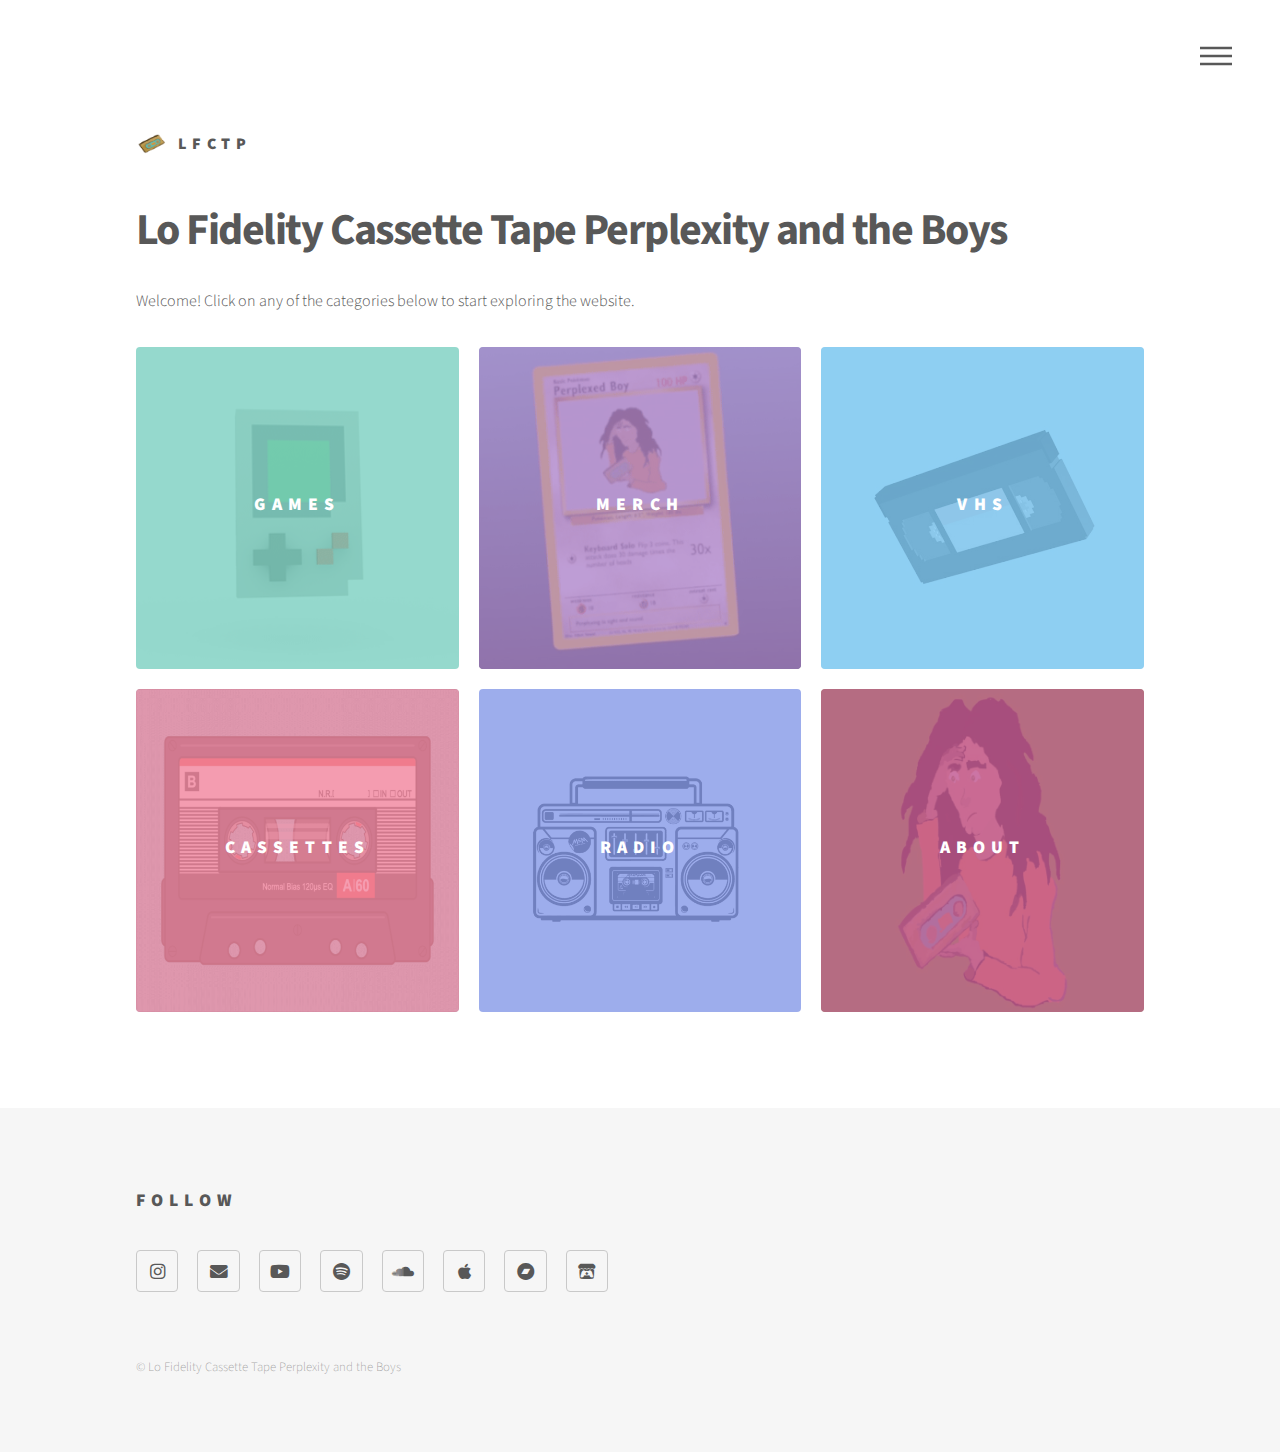
<file: index.html>
<!DOCTYPE HTML>
<html>
	<head>
		<title>LFCTP Site</title>
		<meta charset="utf-8" />
		<meta name="viewport" content="width=device-width, initial-scale=1, user-scalable=no" />
		<link rel="stylesheet" href="assets/css/main.css" />
		<noscript><link rel="stylesheet" href="assets/css/noscript.css" /></noscript>
	</head>
	<body class="is-preload">
		<!-- Wrapper -->
			<div id="wrapper">

				<!-- Header -->
					<header id="header">
						<div class="inner">

							<!-- Logo -->
								<a href="index.html" class="logo">
									<span class="symbol"><img src="images/logo.png" alt="" /></span><span class="title">LFCTP</span>
								</a>

							<!-- Nav -->
								<nav>
									<ul>
										<li><a href="#menu">Menu</a></li>
									</ul>
								</nav>

						</div>
					</header>

				<!-- Menu -->
					<nav id="menu">
						<h2>Menu</h2>
						<ul>
							<li><a href="index.html">Home</a></li>
							<li><a href="games.html">Games</a></li>
							<li><a href="merch.html">Merch</a></li>
							<li><a href="vhs.html">VHS</a></li>
							<li><a href="cassettes.html">Cassettes</a></li>
							<li><a href="radio.html">Browser Radio</a></li>
							<li><a href="about.html">About and Contact</a></li>
						</ul>
					</nav>

				<!-- Main -->
					<div id="main">
						<div class="inner">
							<header>
								<h1>Lo Fidelity Cassette Tape Perplexity and the Boys</h1>
								<p>Welcome! Click on any of the categories below to start exploring the website.</p>
							</header>

							<section class="tiles">
								<article class="style3">
									<span class="image">
										<img src="images/game.gif" alt="" />
									</span>
									<a href="games.html">
										<h2>Games</h2>
										<div class="content">
											<p>Play Games or Browse Library</p>
										</div>
									</a>
								</article>

								<article class="style5">
									<span class="image">
										<img src="images/merch.gif" alt="" />
									</span>
									<a href="merch.html">
										<h2>Merch</h2>
										<div class="content">
											<p>Purchase Merchandise</p>
										</div>
									</a>
								</article>

								<article class="style2">
									<span class="image">
										<img src="images/vhs.gif" alt="" />
									</span>
									<a href="vhs.html">
										<h2>VHS</h2>
										<div class="content">
											<p>Browse the VHS Library</p>
										</div>
									</a>
								</article>

								<article class="style1">
									<span class="image">
										<img src="images/cassette.gif" alt="" />
									</span>
									<a href="cassettes.html">
										<h2>Cassettes</h2>
										<div class="content">
											<p>Browse the Cassette Library</p>
										</div>
									</a>
								</article>

								<article class="style6">
									<span class="image">
										<img src="images/radio.gif" alt="" />
									</span>
									<a href="radio.html">
										<h2>Radio</h2>
										<div class="content">
											<p>Lofi Radio to Chill/Study to</p>
										</div>
									</a>
								</article>
								
								<article class="style4">
									<span class="image">
										<img src="images/boy.gif" alt="" />
									</span>
									<a href="about.html">
										<h2>About</h2>
										<div class="content">
											<p>Learn More or Get in Touch</p>
										</div>
									</a>
								</article>	
								
							</section>
						</div>
					</div>

				<!-- Footer -->
				<footer id="footer">
					<div class="inner">
						<section>
							<h2>Follow</h2>
							<ul class="icons">
								<li><a href="https://www.instagram.com/cassettetapeperplexity/" class="icon brands style2 fa-instagram"><span class="label">Instagram</span></a></li>
								<li><a href="mailto:lofiperplexity@gmail.com" class="icon solid style2 fa-envelope"><span class="label">Email</span></a></li>
								<li><a href="https://www.youtube.com/@cassettetapeperplexity" class="icon brands style2 fa-youtube"><span class="label">YouTube</span></a></li>
								<li><a href="https://open.spotify.com/artist/3RGCjdaGrijo3K8CmSciuc" class="icon brands style2 fa-spotify"><span class="label">Spotify</span></a></li>
								<li><a href="https://soundcloud.app.goo.gl/Km7HwUBzSwa1BYfw5" class="icon brands style2 fa-soundcloud"><span class="label">SoundCloud</span></a></li>
								<li><a href="https://music.apple.com/us/artist/lo-fidelity-cassette-tape-perplexity-and-the-boys/1554085689" class="icon brands style2 fa-apple"><span class="label">Apple Music</span></a></li>
								<li><a href="https://lofidelitycassettetapeperplexityandtheboys.bandcamp.com/" class="icon brands style2 fa-bandcamp"><span class="label">Bandcamp</span></a></li>
								<li><a href="https://lofiperplexity.itch.io/" class="icon brands style2 fa-itch-io"><span class="label">Itch.io</span></a></li>
							</ul>
						</section>
						<ul class="copyright">
							<li>&copy; Lo Fidelity Cassette Tape Perplexity and the Boys</li>
						</ul>
					</div>
				</footer>
				
				

			</div>

		<!-- Scripts -->
			<script src="assets/js/jquery.min.js"></script>
			<script src="assets/js/browser.min.js"></script>
			<script src="assets/js/breakpoints.min.js"></script>
			<script src="assets/js/util.js"></script>
			<script src="assets/js/main.js"></script>

	</body>
</html>
</file>
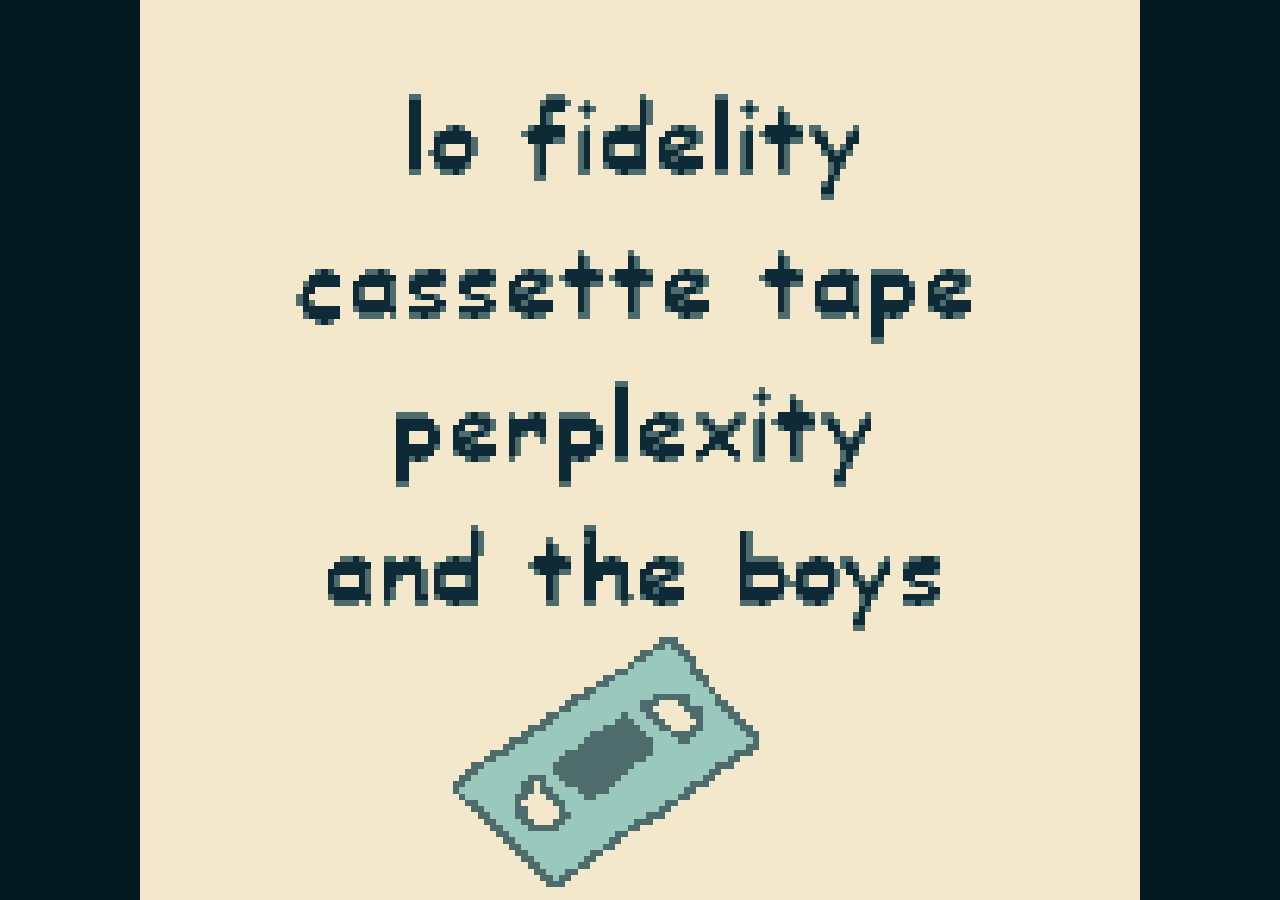
<file: game/index.html>
<!DOCTYPE html>
<html>
  <head>
    <meta charset="utf-8" />
    <meta http-equiv="Content-Type" content="text/html; charset=utf-8" />
    <meta name="viewport" content="width=device-width, initial-scale=1" />
    <link rel="stylesheet" href="css/style.css" />
    <title>Thrift Store Boy</title>
    <meta name="author" content="Adam" />
    <style type="text/css"> body { background-color:#undefined; }</style>
    
  </head>
  <body>
    <div id="game">
      <canvas id="mainCanvas" width="256" height="224">No Canvas Support</canvas>
    </div>
    <div id="controller">
      <div id="controller_dpad">
        <div id="controller_left"></div>
        <div id="controller_right"></div>
        <div id="controller_up"></div>
        <div id="controller_down"></div>
      </div>
      <div id="controller_select" class="capsuleBtn">Select</div>
      <div id="controller_start" class="capsuleBtn">Start</div>
      <div id="controller_b" class="roundBtn">B</div>
      <div id="controller_a" class="roundBtn">A</div>
    </div>      
    <script>
      const customControls = {}
    </script>
    <script src="binjgb.js"></script>
    <script src="js/script.js"></script>
</body>
</file>
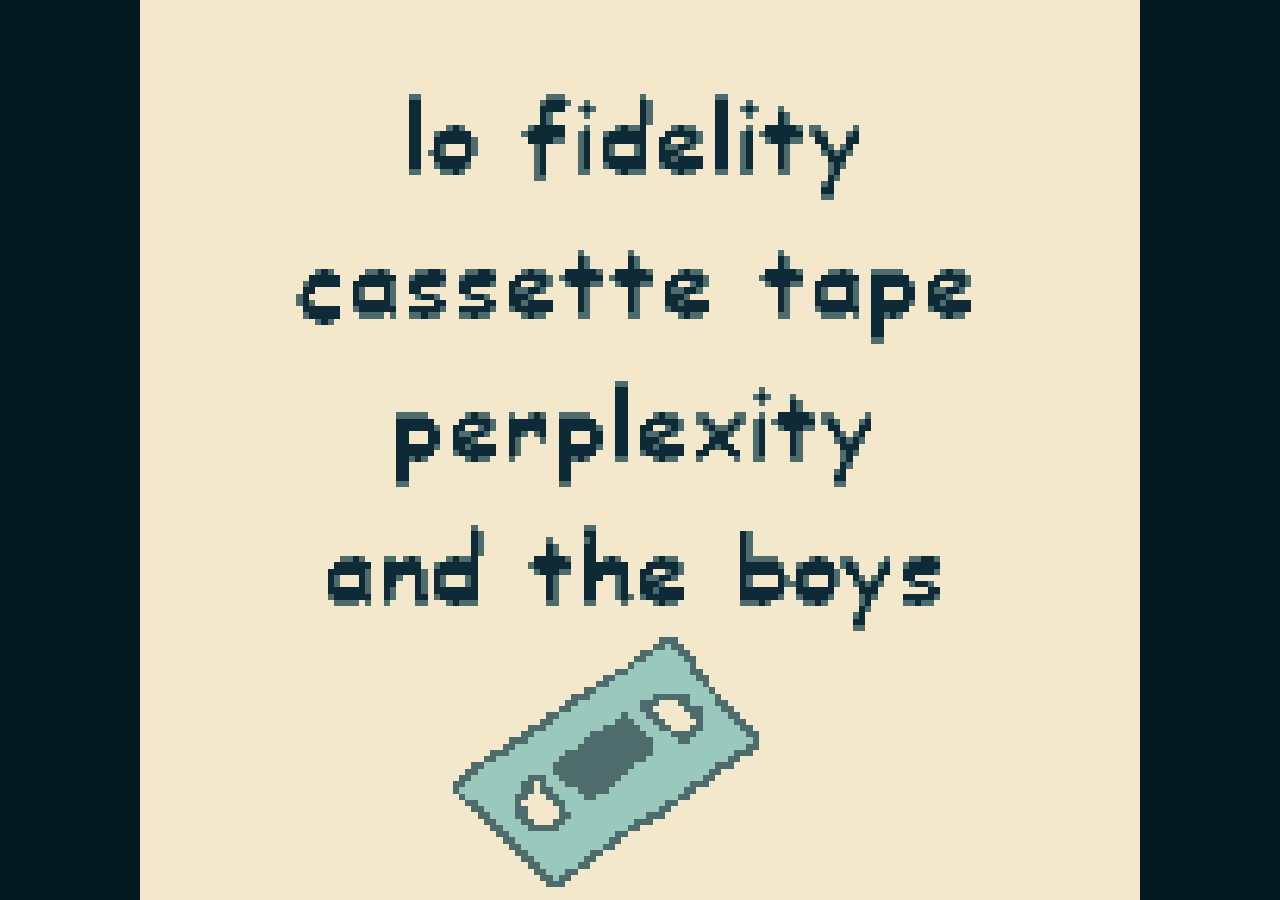
<file: game2/index.html>
<!DOCTYPE html>
<html>
  <head>
    <meta charset="utf-8" />
    <meta http-equiv="Content-Type" content="text/html; charset=utf-8" />
    <meta name="viewport" content="width=device-width, initial-scale=1" />
    <link rel="stylesheet" href="css/style.css" />
    <title>Lofi Radio</title>
    <meta name="author" content="Adam" />
    <style type="text/css"> body { background-color:#undefined; }</style>
    
  </head>
  <body>
    <div id="game">
      <canvas id="mainCanvas" width="256" height="224">No Canvas Support</canvas>
    </div>
    <div id="controller">
      <div id="controller_dpad">
        <div id="controller_left"></div>
        <div id="controller_right"></div>
        <div id="controller_up"></div>
        <div id="controller_down"></div>
      </div>
      <div id="controller_select" class="capsuleBtn">Select</div>
      <div id="controller_start" class="capsuleBtn">Start</div>
      <div id="controller_b" class="roundBtn">B</div>
      <div id="controller_a" class="roundBtn">A</div>
    </div>      
    <script>
      const customControls = {}
    </script>
    <script src="binjgb.js"></script>
    <script src="js/script.js"></script>
</body>
</file>
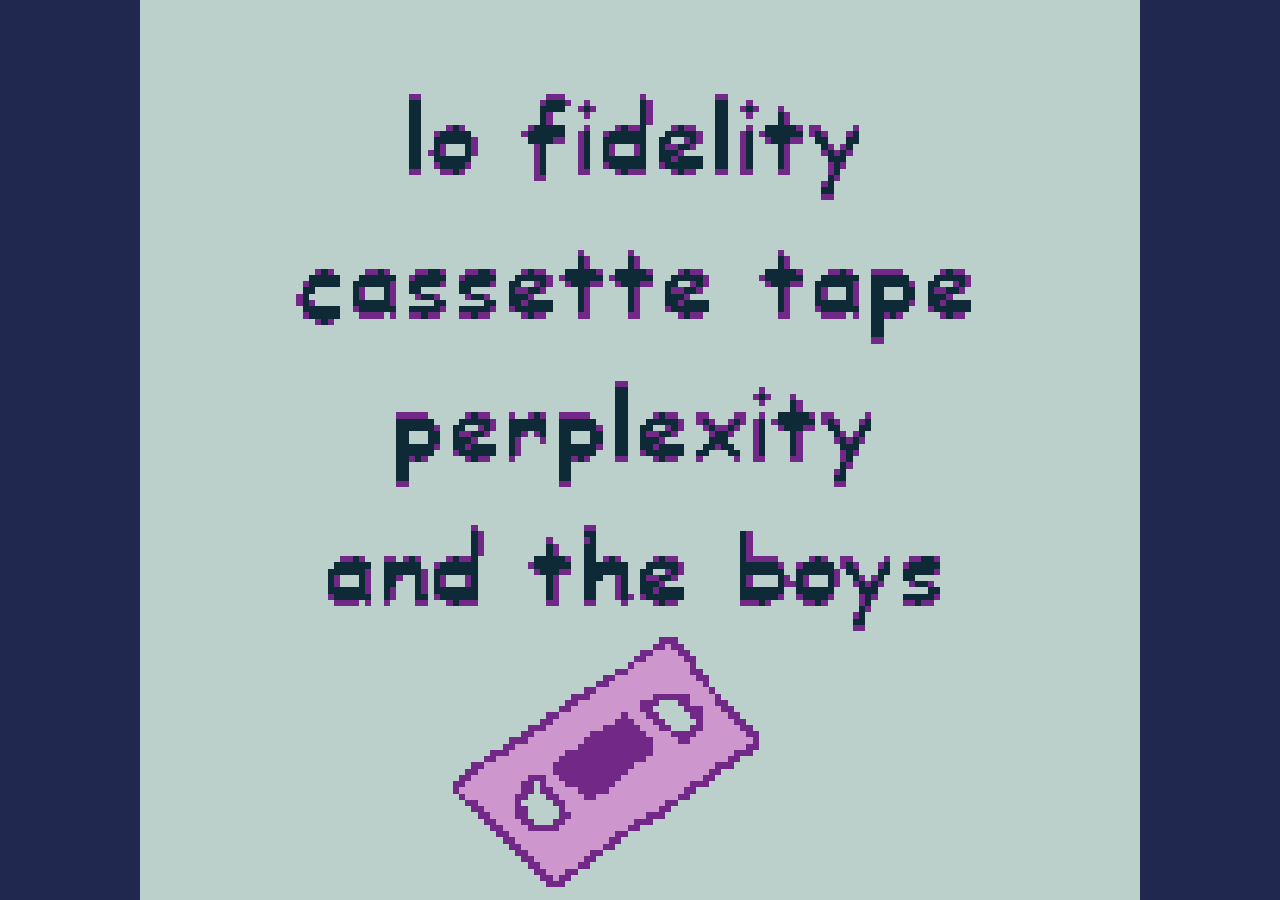
<file: game3/index.html>
<!DOCTYPE html>
<html>
  <head>
    <meta charset="utf-8" />
    <meta http-equiv="Content-Type" content="text/html; charset=utf-8" />
    <meta name="viewport" content="width=device-width, initial-scale=1" />
    <link rel="stylesheet" href="css/style.css" />
    <title>Museum</title>
    <meta name="author" content="Adam" />
    <style type="text/css"> body { background-color:#202850; }</style>
    
  </head>
  <body>
    <div id="game">
      <canvas id="mainCanvas" width="256" height="224">No Canvas Support</canvas>
    </div>
    <div id="controller">
      <div id="controller_dpad">
        <div id="controller_left"></div>
        <div id="controller_right"></div>
        <div id="controller_up"></div>
        <div id="controller_down"></div>
      </div>
      <div id="controller_select" class="capsuleBtn">Select</div>
      <div id="controller_start" class="capsuleBtn">Start</div>
      <div id="controller_b" class="roundBtn">B</div>
      <div id="controller_a" class="roundBtn">A</div>
    </div>      
    <script>
      const customControls = {}
    </script>
    <script src="binjgb.js"></script>
    <script src="js/script.js"></script>
</body>
</file>
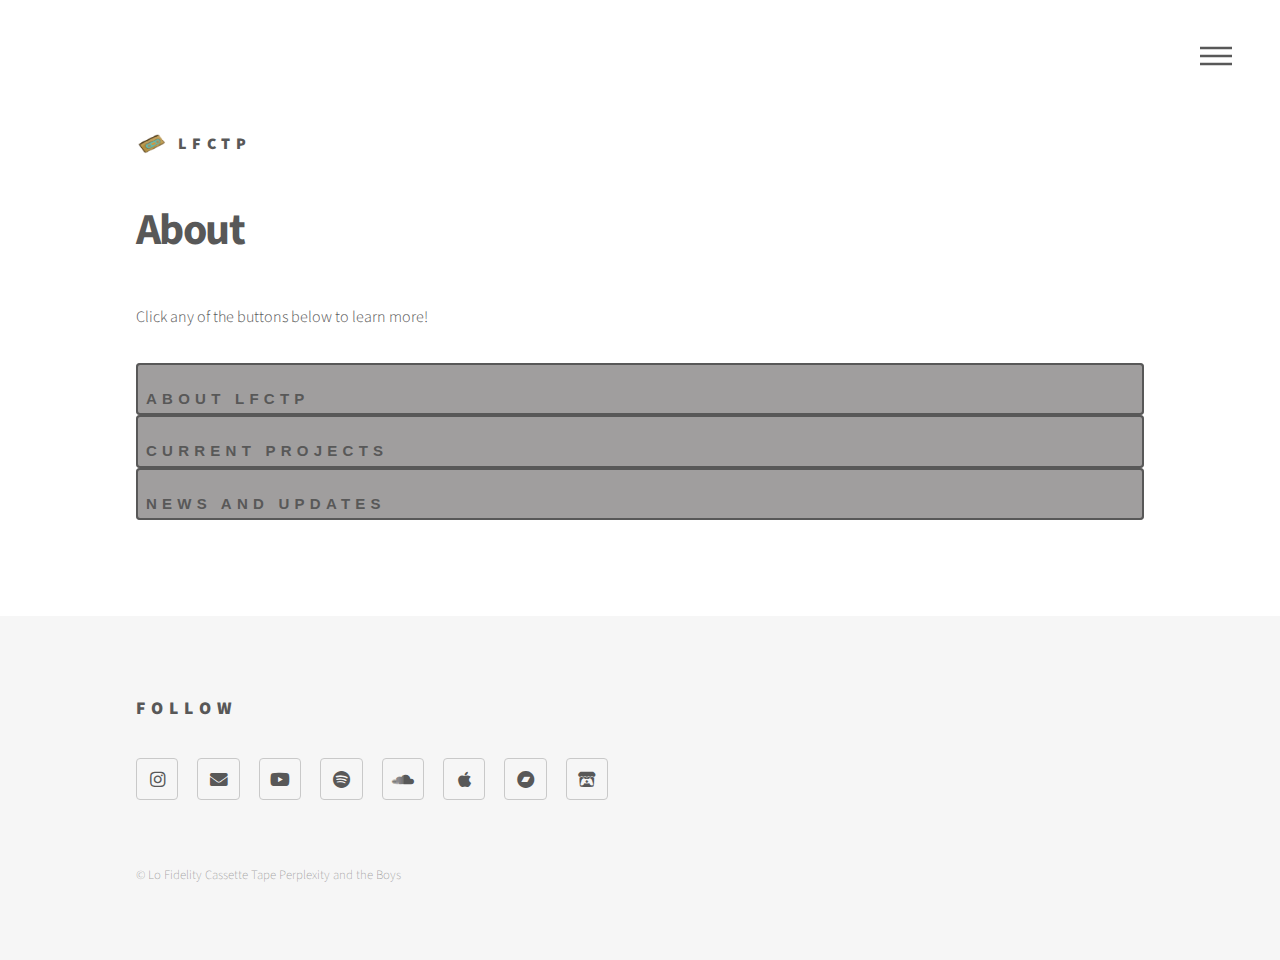
<file: about.html>
<!DOCTYPE HTML>

<html>
	<head>
		<title>About</title>
		<meta charset="utf-8" />
		<meta name="viewport" content="width=device-width, initial-scale=1, user-scalable=no" />
		<link rel="stylesheet" href="assets/css/main.css" />
		<noscript><link rel="stylesheet" href="assets/css/noscript.css" /></noscript>
		<!-- Add a little CSS for the collapsible content -->
		<style>
			.collapsible {
				background-color: #a09e9e;
				color: white;
				cursor: pointer;
				padding: 10px;
				width: 100%;
				border: none;
				text-align: left;
				outline: none;
				font-size: 15px;
			}
			.active, .collapsible:hover {
				background-color: #555;
			}
			.content {
				padding: 0 18px;
				display: none;
				overflow: hidden;
				background-color: #f1f1f1;
			}
		</style>
	</head>
	<body class="is-preload">
		<!-- Wrapper -->
			<div id="wrapper">

				<!-- Header -->
					<header id="header">
						<div class="inner">

							<!-- Logo -->
								<a href="index.html" class="logo">
									<span class="symbol"><img src="images/logo.png" alt="" /></span><span class="title">LFCTP</span>
								</a>

							<!-- Nav -->
								<nav>
									<ul>
										<li><a href="#menu">Menu</a></li>
									</ul>
								</nav>

						</div>
					</header>

				<!-- Menu -->
					<nav id="menu">
						<h2>Menu</h2>
						<ul>
							<li><a href="index.html">Home</a></li>
							<li><a href="games.html">Games</a></li>
							<li><a href="merch.html">Merch</a></li>
							<li><a href="vhs.html">VHS</a></li>
							<li><a href="cassettes.html">Cassettes</a></li>
							<li><a href="radio.html">Browser Radio</a></li>
							<li><a href="about.html">About and Contact</a></li>
						</ul>
					</nav>

				<!-- Main -->
					<div id="main">
						<div class="inner">
							<h1>About</h1>
							<p>Click any of the buttons below to learn more!</p>
							<!-- Button to toggle About content -->
							<button class="collapsible">About LFCTP</button>
							<div class="content">
								<p><strong>Lo Fidelity Cassette Tape Perplexity and the Boys (LFCTP)</strong> is a genre-blending creative project that fuses lo-fi hip hop with a wide range of styles, including meditative ambient sounds and more. Drawing inspiration from vintage music-making techniques, LFCTP releases music on cassette and VHS, capturing the charm of analog formats. Their creative process often involves recording directly with tape recorders and capturing footage with VHS camcorders, blending these retro methods with modern digital approaches. You can listen to LFCTP’s unique sound online or enjoy the physical formats that bring a nostalgic touch to each release.</p>

    						<p>Beyond music, LFCTP is also passionate about retro-style game development. They’ve created several titles for the Game Boy, such as <em>Thrift Store Boy</em>, <em>Lofi Radio ~ Gameboy Beats to Chill/Study to</em>, <em>Legend of Lofi</em>, and other playable videos for the Game Boy Advance. These games are available to play directly in your browser right <a href="games.html">here</a> on the site!</p>

    						<p>LFCTP is not limited to music and games—there are also a variety of other creative projects available, including custom trading cards, clay gnomes, modded calculators, and more. Every project is a reflection of LFCTP’s eclectic, nostalgic approach to art and creativity. LFCTP is also interested in thrift store gadgets—whether it's repairing, modding, collecting, or repurposing them, there's always a new way to breathe life into these hidden treasures.</p>

							<p>If you would like to get in touch or are interested in collaborating on a project, feel free to email us at <a href="mailto:lofiperplexity@gmail.com">lofiperplexity@gmail.com</a>.</p>
							<p>We also love interacting with our community via social media! Give us a follow on Instagram and YouTube by clicking the links at the bottom of the page. We look forward to connecting!</p>
							</div>
							
							<!-- Button to toggle Current Projects content -->
							<button class="collapsible">Current Projects</button>
							<div class="content">
								<p>Currently, LFCTP is working on several exciting projects including:</p>
								<ul>
									<li>Currently working on a new album for cassette, featuring a diverse mix of tracks with no specific theme.</li>
									<li>Brainstorming ideas for a new Game Boy game in development.</li>
									<li>Learning to develop interactive lo-fi radio games for the Nintendo DS.</li>	
									<li>We are currently developing this website, with plans to eventually make all of our merchandise available here!</li>								
								</ul>
							</div>

							<!-- Button to toggle News and Updates content -->
							<button class="collapsible">News and Updates</button>
							<div class="content">
								<p>Check out the latest news from LFCTP:</p>
								<ul>
									<li>LFCTP has just launched this site. Let us know if you encounter any bugs!</li>
									<li>We are now offering a <a href="merch.html">service</a> to put your music/videos on a Game Boy Advance cartridge!</li>
									
								</ul>
							</div>

						</div>
					</div>

				<!-- Footer -->
				<footer id="footer">
					<div class="inner">
						<section>
							<h2>Follow</h2>
							<ul class="icons">
								<li><a href="https://www.instagram.com/cassettetapeperplexity/" class="icon brands style2 fa-instagram"><span class="label">Instagram</span></a></li>
								<li><a href="mailto:lofiperplexity@gmail.com" class="icon solid style2 fa-envelope"><span class="label">Email</span></a></li>
								<li><a href="https://www.youtube.com/@cassettetapeperplexity" class="icon brands style2 fa-youtube"><span class="label">YouTube</span></a></li>
								<li><a href="https://open.spotify.com/artist/3RGCjdaGrijo3K8CmSciuc" class="icon brands style2 fa-spotify"><span class="label">Spotify</span></a></li>
								<li><a href="https://soundcloud.app.goo.gl/Km7HwUBzSwa1BYfw5" class="icon brands style2 fa-soundcloud"><span class="label">SoundCloud</span></a></li>
								<li><a href="https://music.apple.com/us/artist/lo-fidelity-cassette-tape-perplexity-and-the-boys/1554085689" class="icon brands style2 fa-apple"><span class="label">Apple Music</span></a></li>
								<li><a href="https://lofidelitycassettetapeperplexityandtheboys.bandcamp.com/" class="icon brands style2 fa-bandcamp"><span class="label">Bandcamp</span></a></li>
								<li><a href="https://lofiperplexity.itch.io/" class="icon brands style2 fa-itch-io"><span class="label">Itch.io</span></a></li>
							</ul>
						</section>
						<ul class="copyright">
							<li>&copy; Lo Fidelity Cassette Tape Perplexity and the Boys</li>
						</ul>
					</div>
				</footer>

			</div>

		<!-- Scripts -->
			<script src="assets/js/jquery.min.js"></script>
			<script src="assets/js/browser.min.js"></script>
			<script src="assets/js/breakpoints.min.js"></script>
			<script src="assets/js/util.js"></script>
			<script src="assets/js/main.js"></script>

			<!-- JavaScript for collapsible content -->
			<script>
				// Get all the collapsible buttons
				var coll = document.getElementsByClassName("collapsible");
				// Loop through each button and add event listener
				for (var i = 0; i < coll.length; i++) {
					coll[i].addEventListener("click", function() {
						// Toggle the "active" class to style the button when clicked
						this.classList.toggle("active");
						// Get the content element
						var content = this.nextElementSibling;
						// Toggle the display of the content
						if (content.style.display === "block") {
							content.style.display = "none";
						} else {
							content.style.display = "block";
						}
					});
				}
			</script>

	</body>
</html>
</file>
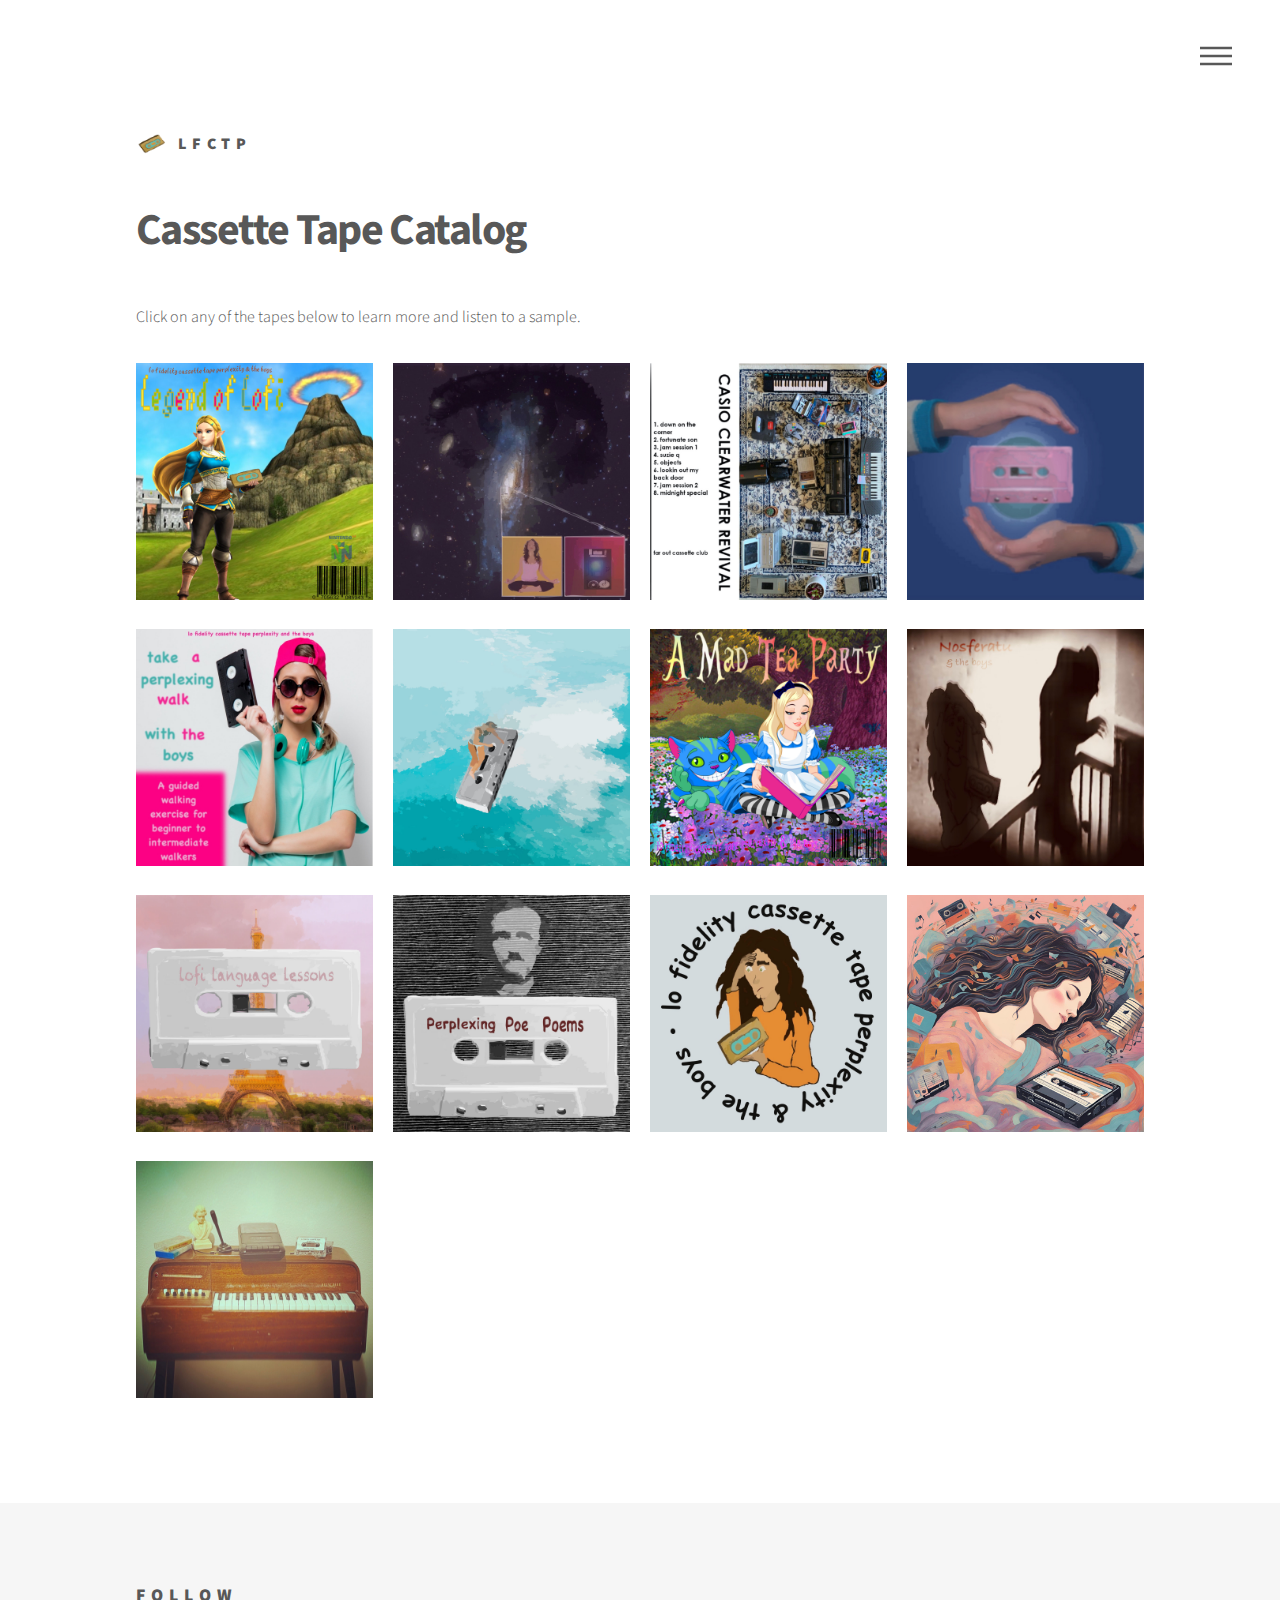
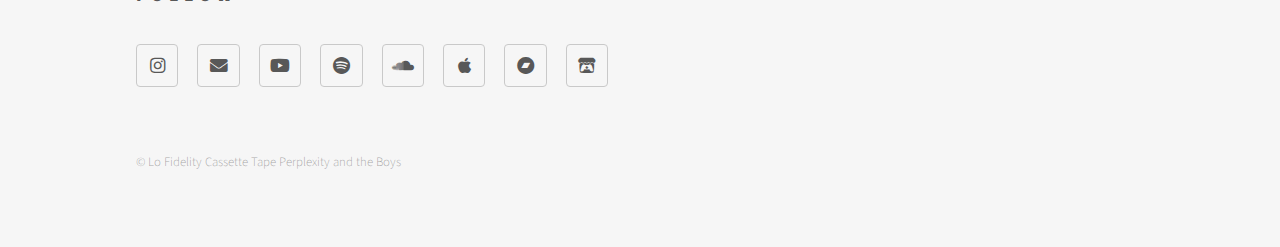
<file: cassettes.html>
<!DOCTYPE HTML>

<html>
	<head>
		<title>Cassettes</title>
		<meta charset="utf-8" />
		<meta name="viewport" content="width=device-width, initial-scale=1, user-scalable=no" />
		<link rel="stylesheet" href="assets/css/main.css" />
		<noscript><link rel="stylesheet" href="assets/css/noscript.css" /></noscript>
	</head>
	<style>
        /* Image Grid Styling */
        .image-grid {
            display: grid;
            grid-template-columns: repeat(auto-fill, minmax(200px, 1fr));
            gap: 20px;
            margin-top: 20px;
        }

        .image-item {
            position: relative;
            width: 100%;
        }

        .tape-image {
            width: 100%;
            height: auto;
            cursor: pointer;
            transition: transform 0.2s ease-in-out;
        }

        .tape-image:hover {
            transform: scale(1.05);
        }

        /* Popup Box (Modal) Styling */
        .modal {
            display: none; 
            position: fixed;
            z-index: 1;
            left: 0;
            top: 0;
            width: 100%;
            height: 100%;
            overflow: auto;
            background-color: rgba(0, 0, 0, 0.4);
        }

        .modal-content {
            background-color: #fefefe;
            margin: 15% auto;
            padding: 20px;
            border: 1px solid #888;
            width: 80%;
            max-width: 600px;
        }

        .close-btn {
            color: #aaa;
            float: right;
            font-size: 28px;
            font-weight: bold;
        }

        .close-btn:hover,
        .close-btn:focus {
            color: black;
            text-decoration: none;
            cursor: pointer;
        }

        #tape-info {
            margin-top: 20px;
        }

        /* Menu Styling */
        #menu ul {
            list-style: none;
            padding: 0;
        }
        #menu ul li {
            padding: 5px 0;
        }
    </style>
	<body class="is-preload">
		<!-- Wrapper -->
			<div id="wrapper">

				<!-- Header -->
					<header id="header">
						<div class="inner">

							<!-- Logo -->
								<a href="index.html" class="logo">
									<span class="symbol"><img src="images/logo.png" alt="" /></span><span class="title">LFCTP</span>
								</a>

							<!-- Nav -->
								<nav>
									<ul>
										<li><a href="#menu">Menu</a></li>
									</ul>
								</nav>

						</div>
					</header>

				<!-- Menu -->
					<nav id="menu">
						<h2>Menu</h2>
						<ul>
							<li><a href="index.html">Home</a></li>
							<li><a href="games.html">Games</a></li>
							<li><a href="merch.html">Merch</a></li>
							<li><a href="vhs.html">VHS</a></li>
							<li><a href="cassettes.html">Cassettes</a></li>
							<li><a href="radio.html">Browser Radio</a></li>
							<li><a href="about.html">About and Contact</a></li>
						</ul>
					</nav>


				<!-- Main -->
				<div id="main">
					<div class="inner">
						<h1>Cassette Tape Catalog</h1>
						<p>Click on any of the tapes below to learn more and listen to a sample.</p>
			
						<!-- Image Grid -->
						<div class="image-grid">
							<div class="image-item">
								<img src="images/tape1.jpg" alt="Tape 1" class="tape-image" data-tape="1" />
							</div>
							<div class="image-item">
								<img src="images/tape2.jpg" alt="Tape 2" class="tape-image" data-tape="2" />
							</div>
							<div class="image-item">
								<img src="images/tape3.jpg" alt="Tape 3" class="tape-image" data-tape="3" />
							</div>
							<div class="image-item">
								<img src="images/tape4.jpg" alt="Tape 4" class="tape-image" data-tape="4" />
							</div>
							<div class="image-item">
								<img src="images/tape5.jpg" alt="Tape 5" class="tape-image" data-tape="5" />
							</div>
							<div class="image-item">
								<img src="images/tape6.jpg" alt="Tape 6" class="tape-image" data-tape="6" />
							</div>
							<div class="image-item">
								<img src="images/tape7.jpg" alt="Tape 7" class="tape-image" data-tape="7" />
							</div>
							<div class="image-item">
								<img src="images/tape8.jpg" alt="Tape 8" class="tape-image" data-tape="8" />
							</div>
							<div class="image-item">
								<img src="images/tape9.jpg" alt="Tape 9" class="tape-image" data-tape="9" />
							</div>
							<div class="image-item">
								<img src="images/tape10.jpg" alt="Tape 10" class="tape-image" data-tape="10" />
							</div>
							<div class="image-item">
								<img src="images/tape11.jpg" alt="Tape 11" class="tape-image" data-tape="11" />
							</div>
							<div class="image-item">
								<img src="images/tape12.jpg" alt="Tape 12" class="tape-image" data-tape="12" />
							</div>
							<div class="image-item">
								<img src="images/tape13.jpg" alt="Tape 13" class="tape-image" data-tape="13" />
							</div>
						</div>
					</div>
				</div>

				<!-- Footer -->
				<footer id="footer">
					<div class="inner">
						<section>
							<h2>Follow</h2>
							<ul class="icons">
								<li><a href="https://www.instagram.com/cassettetapeperplexity/" class="icon brands style2 fa-instagram"><span class="label">Instagram</span></a></li>
								<li><a href="mailto:lofiperplexity@gmail.com" class="icon solid style2 fa-envelope"><span class="label">Email</span></a></li>
								<li><a href="https://www.youtube.com/@cassettetapeperplexity" class="icon brands style2 fa-youtube"><span class="label">YouTube</span></a></li>
								<li><a href="https://open.spotify.com/artist/3RGCjdaGrijo3K8CmSciuc" class="icon brands style2 fa-spotify"><span class="label">Spotify</span></a></li>
								<li><a href="https://soundcloud.app.goo.gl/Km7HwUBzSwa1BYfw5" class="icon brands style2 fa-soundcloud"><span class="label">SoundCloud</span></a></li>
								<li><a href="https://music.apple.com/us/artist/lo-fidelity-cassette-tape-perplexity-and-the-boys/1554085689" class="icon brands style2 fa-apple"><span class="label">Apple Music</span></a></li>
								<li><a href="https://lofidelitycassettetapeperplexityandtheboys.bandcamp.com/" class="icon brands style2 fa-bandcamp"><span class="label">Bandcamp</span></a></li>
								<li><a href="https://lofiperplexity.itch.io/" class="icon brands style2 fa-itch-io"><span class="label">Itch.io</span></a></li>
							</ul>
						</section>
						<ul class="copyright">
							<li>&copy; Lo Fidelity Cassette Tape Perplexity and the Boys</li>
						</ul>
					</div>
				</footer>
				
			</div>

		<!-- Popup Box for Tape Information -->
		<div id="tape-modal" class="modal">
			<div class="modal-content">
				<span class="close-btn">&times;</span>
				<h2>Tape Information</h2>
				<div id="tape-info">
					<!-- Tape info will be dynamically populated here -->
				</div>
			</div>
		</div>
			

		<script>
			const tapeData = {
				1: {
					title: "Legend of Lofi",
					songs: [
						"Press Start",
						"Lofi Healing",
						"Lofi Town",
						"Lofi Observatory",
						"Indoors with the Boys",
						"Drinkin' Milk with the Boys",
						"Lofi Shop",
						"Lofi Owl",
						"Zora's Lofi",
						"Saria's Lofi (Lofi Woods)",
						"Great Lofi Fountain",
						"Lofi Market",
						"Zelda's Lo-fi-aby",
						"Lofi Village",
						"Lofi Storm",
						"Lofi Ranch",
						"Temple of Lofi",
						"Sheik's Lofi",
						"Prelude of Lofi"
					],
					info: "This popular tape features songs inspired by Ocarina of Time and Majora's Mask. The tracks were created from the ground up, blending nostalgic melodies with a lofi twist.",
					audioFile: "music/tape1.mp3"
				},
				2: {
					title: "Ease Your Perplexity with the Boys",
					songs: [
						"Instructions",
						"Lesson 1 (Sounds of the Forest)",
						"Lesson 2 (Sounds of the City)",
						"Lesson 3 (Sounds of the Ocean)",
						"Lesson 4 (Sounds of Space)",
						"Closing Remarks"
					],
					info: "In this guided meditation tape, you'll embark on a journey through various peaceful environments, from the calming sounds of a forest to the soothing waves of the ocean and even the serene vastness of outer space. Each exercise will transport you to a new, magical place designed to relax and inspire.",
					audioFile: "music/tape2.mp3"
				},
				3: {
					title: "Casio Clearwater Revival",
					songs: [
						"Down on the Corner",
						"Fortunate Son",
						"Jam 1",
						"Susie Q",
						"Objects",
						"Lookin' Out My Back Door",
						"Jam 2",
						"Midnight Special"
					],
					info: "This is the first tape by LFCTP, recorded directly to tape using a thrift store tape recorder and a cheap thrift store Casio keyboard. It features cover songs you’ll recognize, along with some raw jam sessions. Expect a lo-fi sound with all the tape hiss, scratchy vibes, and low-quality recordings that make it uniquely authentic.",
					audioFile: "music/tape3.mp3"
				},
				4: {
					title: "Particular Needs of People Over 60",
					songs: [
						"Tai Chi Intro",
						"Buy Track",
						"Tai Chi with the Seniors",
						"Yue Xia Du Zhuo",
						"Ba Shang Qiu Ju",
						"Down by the River",
						"Live at Far Out Fest (Tape Recording)"
					],
					info: "This is a Tai Chi tape designed to guide you through calming exercises, with instructions accompanied by soothing background music. You will also hear ancient Chinese poems woven into the soundscape, helping to heal both your body and mind.",
					audioFile: "music/tape4.mp3"
				},
				5: {
					title: "Take a Perplexing Walk with the Boys",
					songs: [
						"Walkin' Instructions",
						"Stretchin' with the Boys",
						"Out the Door",
						"Walkin' Lesson One",
						"Walkin' Lesson Two",
						"Walkin' with the Music",
						"Walkin' in the City",
						"Keep Goin'",
						"Cool Down",
						"Left Foot Right Foot",
						"Finish Line"
					],
					info: "Inspired by the 1980s walking tapes, this tape is designed to motivate and guide you through a power walk. With instructions on how to walk safely and effectively, it’s the perfect companion for your workout. Pop it in your Walkman, strap on your walking sandals, and get moving!",
					audioFile: "music/tape5.mp3"
				},
				6: {
					title: "Surfin' Perplexing Sound Waves with the Boys",
					songs: [
						"Surfin' with the Boys Pt. 1",
						"Surfin' with the Boys Pt. 2",
						"Day Off at the Beach",
						"Surfin' with Joplin",
						"Storm",
						"Mermaids"
					],
					info: "This surf rock tape delivers everything you expect from the genre: reverb-drenched guitars, mermaid harmonies, drum solos, and underwater vibes. Pop it into your cassette player and let the tropical beach vibes take over!",
					audioFile: "music/tape6.mp3"
				},
				7: {
					title: "Tea Time Tape",
					songs: [
						"A Mad Tea Party"
					],
					info: "This is a book-on-tape experience featuring Chapter 7 of Alice in Wonderland – The Mad Tea Party. With background music setting the tone, you’ll be guided through the whimsical adventure, bringing the story to life in a unique and immersive way.",
					audioFile: "music/tape7.mp3"
				},
				8: {
					title: "Nosferatu and the Boys",
					songs: [
						"Act I & II",
						"Act III",
						"Act IV & V",
						"Act VI & VII",
						"Act VIII, IX, & X",
						"Act XI Part I",
						"Act XI Part II",
						"Act XII",
						"Act XIII",
						"Act XIV",
						"Act XV",
						"Act XVI"
					],
					info: "This eerie, atmospheric tape is designed to perfectly accompany the silent film Nosferatu. Now, the silent horror film gets the soundtrack it deserves! Play this tape along with the movie to enhance your experience... if you dare. We’ve also created a VHS version of the movie with this audio built in.",
					audioFile: "music/tape8.mp3"
				},
				9: {
					title: "Lofi Language Lessons",
					songs: [
						"Alphabet",
						"Animals",
						"Numbers",
						"Clouds",
						"Vocab Part 1",
						"Vocab Part 2 & 3",
						"Petite Mendiante"
					],
					info: "This is a French language learning tape with relaxing lofi background music. Learn the language the chill way with Lofi Language Lessons, guided by the boys. Perfect for unwinding while picking up a new skill!",
					audioFile: "music/tape9.mp3"
				},
				10: {
					title: "Perplexing Poe Poems",
					songs: [
						"Preface",
						"Shadow",
						"A Dream",
						"Spirits of the Dead",
						"A Dream Within a Dream"
					],
					info: "This is a book-on-tape featuring the haunting poems and parables of Edgar Allan Poe. Immerse yourself in the dark, eerie atmosphere with spooky background music that enhances the chilling tales and stirs your imagination.",
					audioFile: "music/tape10.mp3"
				},
				11: {
					title: "Lo Fidelity Cassette Tape Perplexity and the Boys",
					songs: [
						"Clouds",
						"Les Forgeron (Remasterisé)",
						"Rose",
						"Lofideleotry (Remasterisé)",
						"A La Brise (Remasterisé)",
						"Vendanges (Remasterisé)",
						"Tip of the Nose",
						"Grace",
						"Deuxième Partie de Rose",
						"Petite Mendiante"
					],
					info: "This is the remastered version of LFCTP's second tape, Lo Fidelity Cassette Tape Perplexity and the Boys. It’s a mixed collection of tracks, often featuring a rainy, lo-fi vibe that creates a relaxed and nostalgic atmosphere.",
					audioFile: "music/tape11.mp3"
				},
				12: {
					title: "Perplexing Dreams ~ A Sleep Tape",
					songs: [
						"The Contents of This Tape",
						"Opening Remarks",
						"Dream Journal",
						"Sheep",
						"Sweet Dreams"
					],
					info: "This tape is designed to guide you into a peaceful sleep and help you navigate the mysterious dream world. Drift off to relaxing lullabies and sheep counting, then practice your lucid dreaming skills as you explore the dreamscape with this calming sleep tape.",
					audioFile: "music/tape12.mp3"
				},
				13: {
					title: "enregistrer au magn​é​tophone",
					songs: [
						"un harmonium de la friperie",
						"lore et l'amour",
						"la ronde de l'ouvrier",
						"l'innocence à paris",
						"un entracte rapide",
						"syrie",
						"le chevalier qui n'est pas mort",
						"petite mendiante"
					],
					info: "This tape features indie-style music recorded with a raw, cassette charm. With French vocals, nylon guitars, and harmonium melodies, it captures the nostalgic, scratchy warmth of old tape recordings.",
					audioFile: "music/tape13.mp3"
				}
			};
		
			// Open popup with tape details
			document.querySelectorAll('.tape-image').forEach((image) => {
				image.addEventListener('click', function() {
					const tapeId = this.getAttribute('data-tape');
					const tape = tapeData[tapeId];
		
					const modal = document.getElementById('tape-modal');
					const tapeInfo = document.getElementById('tape-info');
					tapeInfo.innerHTML = `
						<h3>${tape.title}</h3>
						<p><strong>Songs:</strong> ${tape.songs.join(', ')}</p>
						<p>${tape.info}</p>
						<audio controls>
							<source src="${tape.audioFile}" type="audio/mp3">
							Your browser does not support the audio element.
						</audio>
					`;
					modal.style.display = "block";
				});
			});
		
			// Close popup
			document.querySelector('.close-btn').addEventListener('click', function() {
				document.getElementById('tape-modal').style.display = "none";
			});
		
			// Close modal if clicked outside the modal content
			window.addEventListener('click', function(event) {
				if (event.target === document.getElementById('tape-modal')) {
					document.getElementById('tape-modal').style.display = "none";
				}
			});
		</script>

		<!-- Scripts -->
		<script src="assets/js/jquery.min.js"></script>
		<script src="assets/js/browser.min.js"></script>
		<script src="assets/js/breakpoints.min.js"></script>
		<script src="assets/js/util.js"></script>
		<script src="assets/js/main.js"></script>
		
		


	</body>
</html>
</file>
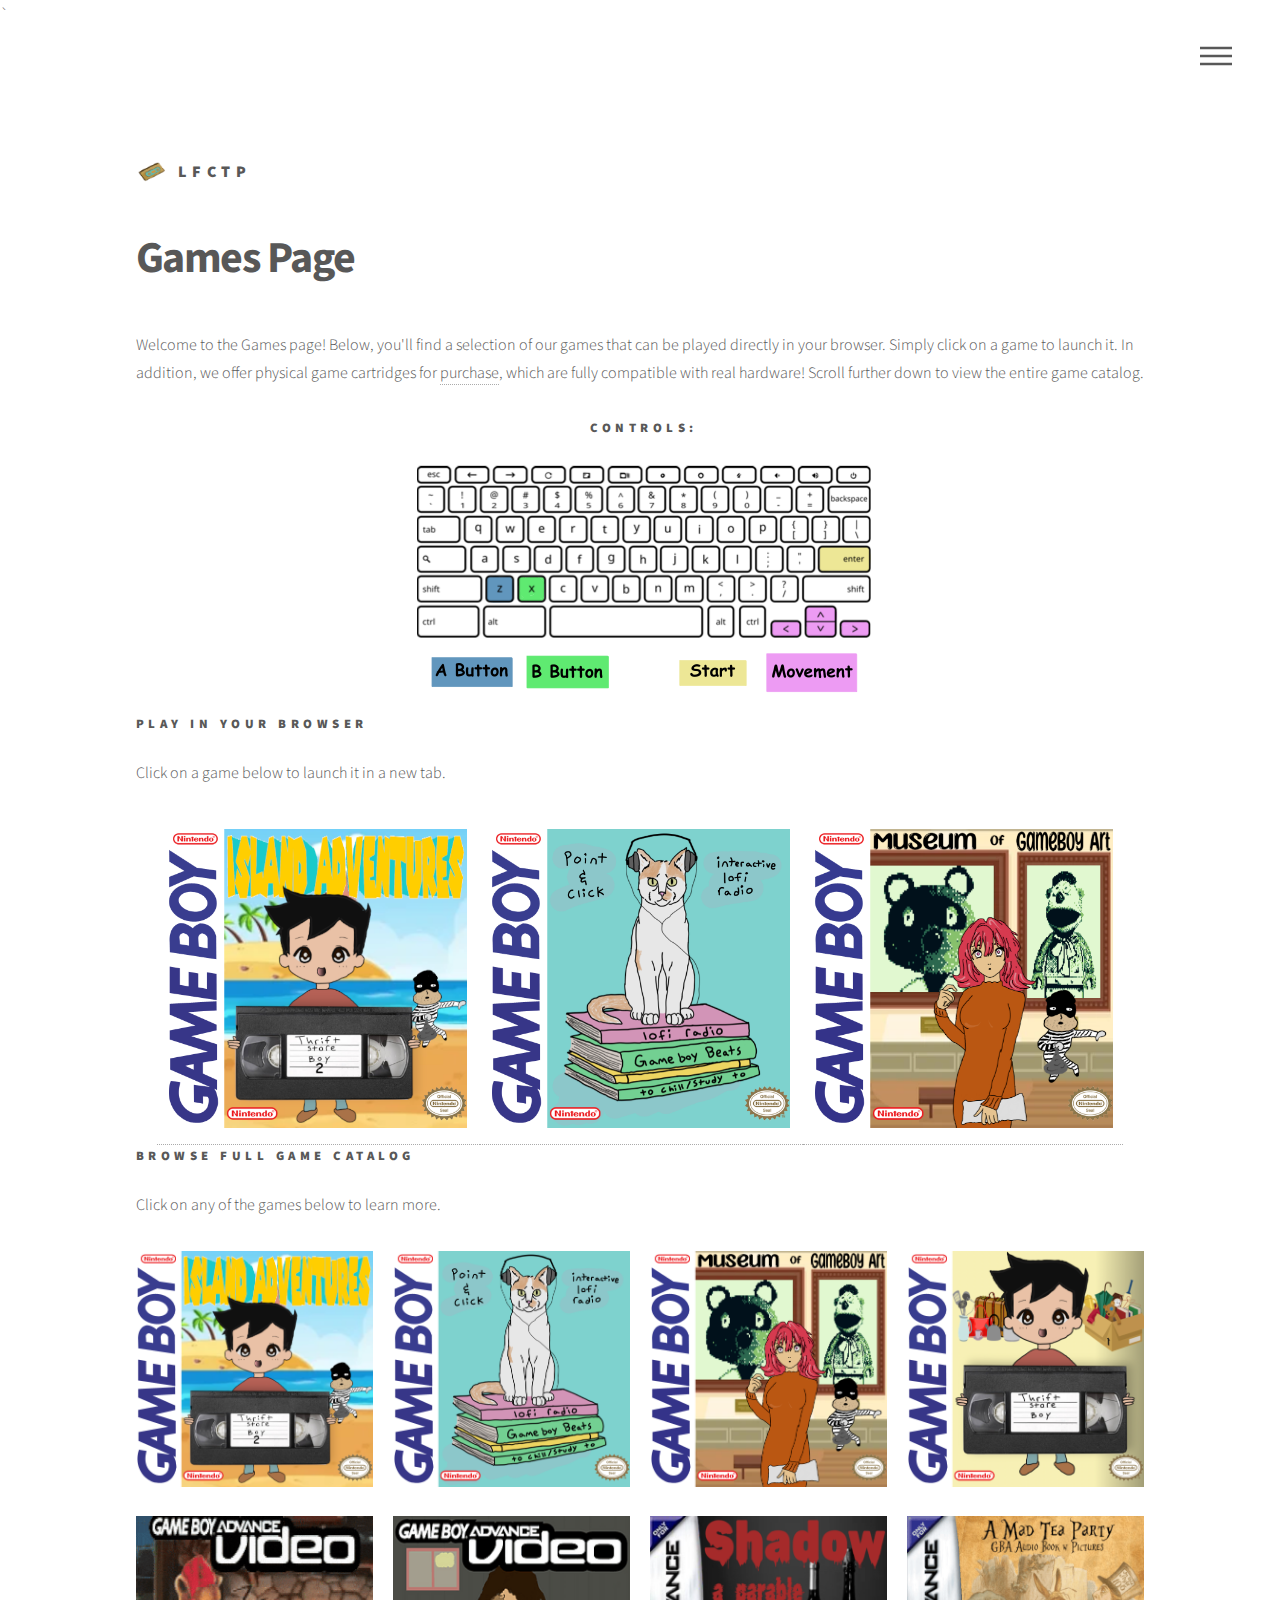
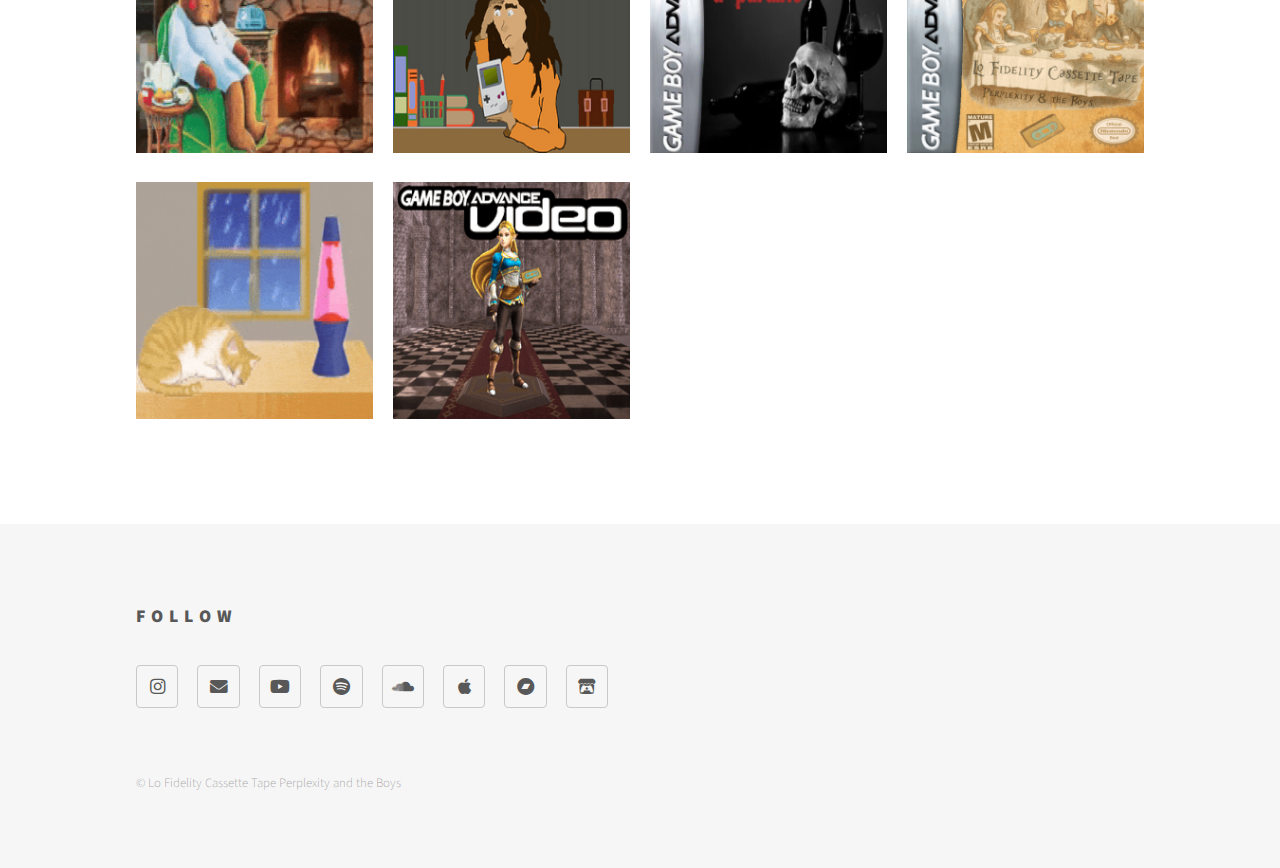
<file: games.html>
<!DOCTYPE HTML>
<html>
	<head>
		<title>Games</title>
		<meta charset="utf-8" />
		<meta name="viewport" content="width=device-width, initial-scale=1, user-scalable=no" />
		<link rel="stylesheet" href="assets/css/main.css" />
		<noscript><link rel="stylesheet" href="assets/css/noscript.css" /></noscript>
		<script>
			// Function to launch the game and display its container
			function launchGame(gameId) {
				// Stop audio for any currently open game
				const audioElements = document.querySelectorAll('audio');
				audioElements.forEach(audio => {
					audio.pause();
					audio.currentTime = 0;  // Reset audio to start
				});

				// Show the selected game container
				document.getElementById(gameId).style.display = 'block';

				// Play the audio for the selected game
				const gameAudio = document.getElementById('audio' + gameId.charAt(gameId.length - 1));
				if (gameAudio) {
					gameAudio.play();
				}
			}

			// Function to hide the game container
			function hideGame(gameId) {
				// Stop the audio when the game is closed
				const gameAudio = document.getElementById('audio' + gameId.charAt(gameId.length - 1));
				if (gameAudio) {
					gameAudio.pause();
					gameAudio.currentTime = 0;  // Reset the audio
				}

				// Hide the game container
				document.getElementById(gameId).style.display = 'none';
			}

		</script>
	</head>

	<style>
        /* Image Grid Styling */
        .image-grid {
            display: grid;
            grid-template-columns: repeat(auto-fill, minmax(200px, 1fr));
            gap: 20px;
            margin-top: 20px;
        }

        .image-item {
            position: relative;
            width: 100%;
        }

        .tape-image {
            width: 100%;
            height: auto;
            cursor: pointer;
            transition: transform 0.2s ease-in-out;
        }

        .tape-image:hover {
            transform: scale(1.05);
        }

        /* Popup Box (Modal) Styling */
        .modal {
            display: none; 
            position: fixed;
            z-index: 1;
            left: 0;
            top: 0;
            width: 100%;
            height: 100%;
            overflow: auto;
            background-color: rgba(0, 0, 0, 0.4);
        }

        .modal-content {
            background-color: #fefefe;
            margin: 15% auto;
            padding: 20px;
            border: 1px solid #888;
            width: 80%;
            max-width: 600px;
        }

        .close-btn {
            color: #aaa;
            float: right;
            font-size: 28px;
            font-weight: bold;
        }

        .close-btn:hover,
        .close-btn:focus {
            color: black;
            text-decoration: none;
            cursor: pointer;
        }

        #tape-info {
            margin-top: 20px;
        }

        /* Menu Styling */
        #menu ul {
            list-style: none;
            padding: 0;
        }
        #menu ul li {
            padding: 5px 0;
        }
	</style>`

	<body class="is-preload">
		<!-- Wrapper -->
			<div id="wrapper">

				<!-- Header -->
					<header id="header">
						<div class="inner">

							<!-- Logo -->
								<a href="index.html" class="logo">
									<span class="symbol"><img src="images/logo.png" alt="" /></span><span class="title">LFCTP</span>
								</a>

							<!-- Nav -->
								<nav>
									<ul>
										<li><a href="#menu">Menu</a></li>
									</ul>
								</nav>

						</div>
					</header>

				<!-- Menu -->
					<nav id="menu">
						<h2>Menu</h2>
						<ul>
							<li><a href="index.html">Home</a></li>
							<li><a href="games.html">Games</a></li>
							<li><a href="merch.html">Merch</a></li>
							<li><a href="vhs.html">VHS</a></li>
							<li><a href="cassettes.html">Cassettes</a></li>
							<li><a href="radio.html">Browser Radio</a></li>
							<li><a href="about.html">About and Contact</a></li>
						</ul>
					</nav>

				<!-- Main -->
					<div id="main">
						<div class="inner">
							<h1>Games Page</h1>
							<p>Welcome to the Games page! Below, you'll find a selection of our games that can be played directly in your browser. Simply click on a game to launch it. In addition, we offer physical game cartridges for <a href="merch.html">purchase</a>, which are fully compatible with real hardware! Scroll further down to view the entire game catalog.</p>

							<!-- Game Development Section -->
							<div id="game-development" class="category-content" style="display: block;">

							<!-- Display the controls -->
							<div class="controls">
								<ul style="list-style-type: none; padding: 0; margin: 0;">
									<li style="text-align: center;">
										<h4>Controls:</h4>
										<img src="images/controls.png" alt="Controller Mapping" style="max-width: 100%; height: auto;">
									</li>
								</ul>
							</div>


							<!-- Game Images (Clickable to Launch in New Tab) -->
							<h4>Play in Your Browser</h4>
							<p>Click on a game below to launch it in a new tab.</p>
							<div style="text-align: center;">
								<a href="game/index.html" target="_blank">
									<img src="images/game.png" alt="Game 1" style="max-width: 300px; cursor: pointer; margin: 10px;">
								</a>
								<a href="game2/index.html" target="_blank">
									<img src="images/game2.png" alt="Game 2" style="max-width: 300px; cursor: pointer; margin: 10px;">
								</a>
								<a href="game3/index.html" target="_blank">
									<img src="images/game3.png" alt="Game 3" style="max-width: 300px; cursor: pointer; margin: 10px;">
								</a>
							</div>


							</div>
							<div class="game-catalog">
								<h4>Browse Full Game Catalog</h4>
								<p>Click on any of the games below to learn more.</p>
							
								<!-- Image Grid -->
								<div class="image-grid">
									<div class="image-item">
										<img src="images/game.png" alt="Game 1" class="tape-image" data-tape="1" />
									</div>
									<div class="image-item">
										<img src="images/game2.png" alt="Game 2" class="tape-image" data-tape="2" />
									</div>
									<div class="image-item">
										<img src="images/game3.png" alt="Game 3" class="tape-image" data-tape="3" />
									</div>
									<div class="image-item">
										<img src="images/game4.png" alt="Game 4" class="tape-image" data-tape="4" />
									</div>
									<div class="image-item">
										<img src="images/game5.gif" alt="Game 5" class="tape-image" data-tape="5" />
									</div>
									<div class="image-item">
										<img src="images/game6.png" alt="Game 6" class="tape-image" data-tape="6" />
									</div>
									<div class="image-item">
										<img src="images/game7.png" alt="Game 7" class="tape-image" data-tape="7" />
									</div>
									<div class="image-item">
										<img src="images/game8.png" alt="Game 8" class="tape-image" data-tape="8" />
									</div>
									<div class="image-item">
										<img src="images/game9.gif" alt="Game 9" class="tape-image" data-tape="9" />
									</div>
									<div class="image-item">
										<img src="images/game10.png" alt="Game 10" class="tape-image" data-tape="10" />
									</div>
								</div> <!-- End of image grid -->
							</div> <!-- End of game catalog section -->

						</div>

					</div>


				<!-- Footer -->
				<footer id="footer">
					<div class="inner">
						<section>
							<h2>Follow</h2>
							<ul class="icons">
								<li><a href="https://www.instagram.com/cassettetapeperplexity/" class="icon brands style2 fa-instagram"><span class="label">Instagram</span></a></li>
								<li><a href="mailto:lofiperplexity@gmail.com" class="icon solid style2 fa-envelope"><span class="label">Email</span></a></li>
								<li><a href="https://www.youtube.com/@cassettetapeperplexity" class="icon brands style2 fa-youtube"><span class="label">YouTube</span></a></li>
								<li><a href="https://open.spotify.com/artist/3RGCjdaGrijo3K8CmSciuc" class="icon brands style2 fa-spotify"><span class="label">Spotify</span></a></li>
								<li><a href="https://soundcloud.app.goo.gl/Km7HwUBzSwa1BYfw5" class="icon brands style2 fa-soundcloud"><span class="label">SoundCloud</span></a></li>
								<li><a href="https://music.apple.com/us/artist/lo-fidelity-cassette-tape-perplexity-and-the-boys/1554085689" class="icon brands style2 fa-apple"><span class="label">Apple Music</span></a></li>
								<li><a href="https://lofidelitycassettetapeperplexityandtheboys.bandcamp.com/" class="icon brands style2 fa-bandcamp"><span class="label">Bandcamp</span></a></li>
								<li><a href="https://lofiperplexity.itch.io/" class="icon brands style2 fa-itch-io"><span class="label">Itch.io</span></a></li>
							</ul>
						</section>
						<ul class="copyright">
							<li>&copy; Lo Fidelity Cassette Tape Perplexity and the Boys</li>
						</ul>
					</div>
				</footer>

			</div>

		<!-- Popup Box for Tape Information -->
		<div id="tape-modal" class="modal">
			<div class="modal-content">
				<span class="close-btn">&times;</span>
				<h2>Game Information</h2>
				<div id="tape-info">
					<!-- Tape info will be dynamically populated here -->
				</div>
			</div>
		</div>

		

		<!-- Scripts -->
			<script src="assets/js/jquery.min.js"></script>
			<script src="assets/js/browser.min.js"></script>
			<script src="assets/js/breakpoints.min.js"></script>
			<script src="assets/js/util.js"></script>
			<script src="assets/js/main.js"></script>
			<script>
				const tapeData = {
					1: {
						title: "Island Adventures ~ Thrift Store Boy 2",
						info: "Embark on an exhilarating gaming experience with Island Adventures - Thrift Store Boy 2, the latest installment by LFTP that elevates the thrills of its predecessors. Immerse yourself in a vast open world that seamlessly merges the worlds of the previous three games, each enhanced to deliver a truly immersive gaming experience. Venture into the captivating landscape of Thrift Store Island, where a treasure trove of upgraded items awaits exploration. Sail across the virtual seas to Beaumont Island, boasting an enhanced museum of Gameboy art adorned with all-new masterpieces.  A soothing lofi radio also awaits you. Prepare for a dynamic gaming adventure with the introduction of new mini-games and engaging combat challenges. Whether you're a seasoned gamer or a newcomer to the series, Island Adventures - Thrift Store Boy 2 promises an unparalleled blend of exploration, creativity, and excitement in one colossal open world. "
					},


					2: {
						title: "Lofi Radio ~ Perplexing Beats to Chill/Study to",
						info: "Indulge in a unique gaming experience with this point-and-click game. It's an interactive lo-fi radio on a GB rom. The game features a virtual radio that cycles through eight songs, but you can also manually change the tune as per your preference. Further, you can interact with the artwork by clicking on it to change the background, or choose to read books or play with the fish to unwind. This game is perfect to run on your emulator or original hardware, and will provide a perfect background as you chill or study."
					},

					3: {
						title: "Museum of Gameboy Art",
						info: "Embark on an exciting adventure as a tourist who has just arrived on Beaumont Island, the home of the Museum of Gameboy Art and a vibrant community of villagers. The museum is a treasure trove of art captured on the Gameboy camera and offers platform levels with art-burglar enemies. Besides exploring the museum, the game also offers a range of side quests that can be accessed through the to-do list by clicking the start button. These side quests include playing an N64 spin-off game in a villager's house, logging in to a virtual Windows 95 machine, and reading books. Immerse yourself in the island's unique culture and interact with the friendly locals as you explore and complete the side quests. Have fun exploring Beaumont Island and all it has to offer!"
					},

					4: {
						title: "Thrift Store Boy",
						info: "Earn coins by selling mushrooms and potions, then splurge at the thrift store to decorate your house and unlock thrilling mini games. With a convenient save-game feature, you can seamlessly pick up where you left off. Immerse yourself in the enchanting island, inhabited by diverse villagers who engage in captivating conversations. Discover hidden gems as you explore and delight in interacting with the villagers and indulging in the plethora of side games this extraordinary adventure has to offer. Enjoy an unforgettable experience!"
					},

					5: {
						title: "Sleepy Time GBA",
						info: "Introducing Sleepy Time GBA, a lofi radio video starring the beloved Sleepy Time Bear, now available as a Gameboy Advance ROM! Settle in as the Sleepy Time Bear cozies up by a crackling fireplace, accompanied by peaceful music from LFCTP. Hold A to fast forward (but remember not to fast forward for too long on the original hardware) and click B to start over. "
					},

					6: {
						title: "Lofi Radio GBA",
						info: "Unwind and relax to the soothing beats of this Lofi radio on GBA - perfect for chilling or studying. Enjoy over 20 minutes of calming lofi music by Lo Fidelity Cassette Tape Perplexity and the Boys, while watching a loop of a perplexed boy studying at a desk. The video will automatically restart when finished, and you can hold A to fast forward (but be careful not to fast forward for too long on the original hardware, as it may crash the game). You can also click B to start over. Cartridges of the game are available."
					},

					7: {
						title: "Shadow ~ A Parable GBA",
						info: "Shadow ~ A Parable presents a unique fusion of literature and gaming, offering an auditory journey through Edgar Allan Poe's haunting tale, Shadow. Delve into the depths of Poe's narrative accompanied by evocative background music from Lo Fidelity Cassette Tape Perplexity and the Boys. Immerse yourself further with a visual feast of illustrations sourced from vintage Poe publications and other captivating images, enhancing the storytelling experience. Navigate through these visuals with ease, utilizing the GBA's L or R buttons to scroll through the pictures at your leisure. Prepare to be transported into the eerie world of Poe like never before in this innovative audiobook adventure."
					},

					8: {
						title: "A Mad Tea Party GBA",
						info: "Experience Chapter 7 of Alice's Adventures in Wonderland in a unique format: an audio book on a GBA rom! Listen to a captivating reading of the chapter, complete with engaging sound effects and background music by Lo Fidelity Cassette Tape Perplexity and the Boys. As you listen, you can also immerse yourself in the original illustrations from the classic book. Use the L or R buttons to scroll through the pictures and enhance your listening experience"
					},

					9: {
   					 title: "GBA Groove",
					info: "Dive into nostalgia with GBA Groove: LoFi Lullabies, our exclusive GBA video. Experience soothing lofi music accompanied by charming visuals of a sleeping cat, a rain-splattered window, and a mesmerizing lava lamp. Whether you're unwinding on your GameBoy or reliving the magic of retro gaming on an emulator, this ROM is your ticket to a tranquil journey wherever you go. Download now and let the chill vibes wash over you! Hold A to fast forward (but remember not to fast forward for too long on the original hardware) and click B to start over."
					},

				10: {
					title: "Legend of Lofi GBA",
					info: "Immerse yourself in a unique audio-visual experience with this GBA video featuring Legend of Lofi music by Lo Fidelity Cassette Tape Perplexity and the Boys, accompanied by gameplay visuals from OOT and MM. You can easily watch and listen to this GBA rom on most GBA emulators or even on the original hardware. You can hold A to fast forward (but do not fast forward for too long on the original hardware) and click B to start over."
					}



				};
			
				// Open popup with tape details
				document.querySelectorAll('.tape-image').forEach((image) => {
					image.addEventListener('click', function() {
						const tapeId = this.getAttribute('data-tape');
						const tape = tapeData[tapeId];
			
						const modal = document.getElementById('tape-modal');
						const tapeInfo = document.getElementById('tape-info');
						tapeInfo.innerHTML = `
							<h3>${tape.title}</h3>
							<p>${tape.info}</p>
						`;
						modal.style.display = "block";
					});
				});
			
				// Close popup
				document.querySelector('.close-btn').addEventListener('click', function() {
					document.getElementById('tape-modal').style.display = "none";
				});
			
				// Close modal if clicked outside the modal content
				window.addEventListener('click', function(event) {
					if (event.target === document.getElementById('tape-modal')) {
						document.getElementById('tape-modal').style.display = "none";
					}
				});
			</script>

	</body>
</html>
</file>
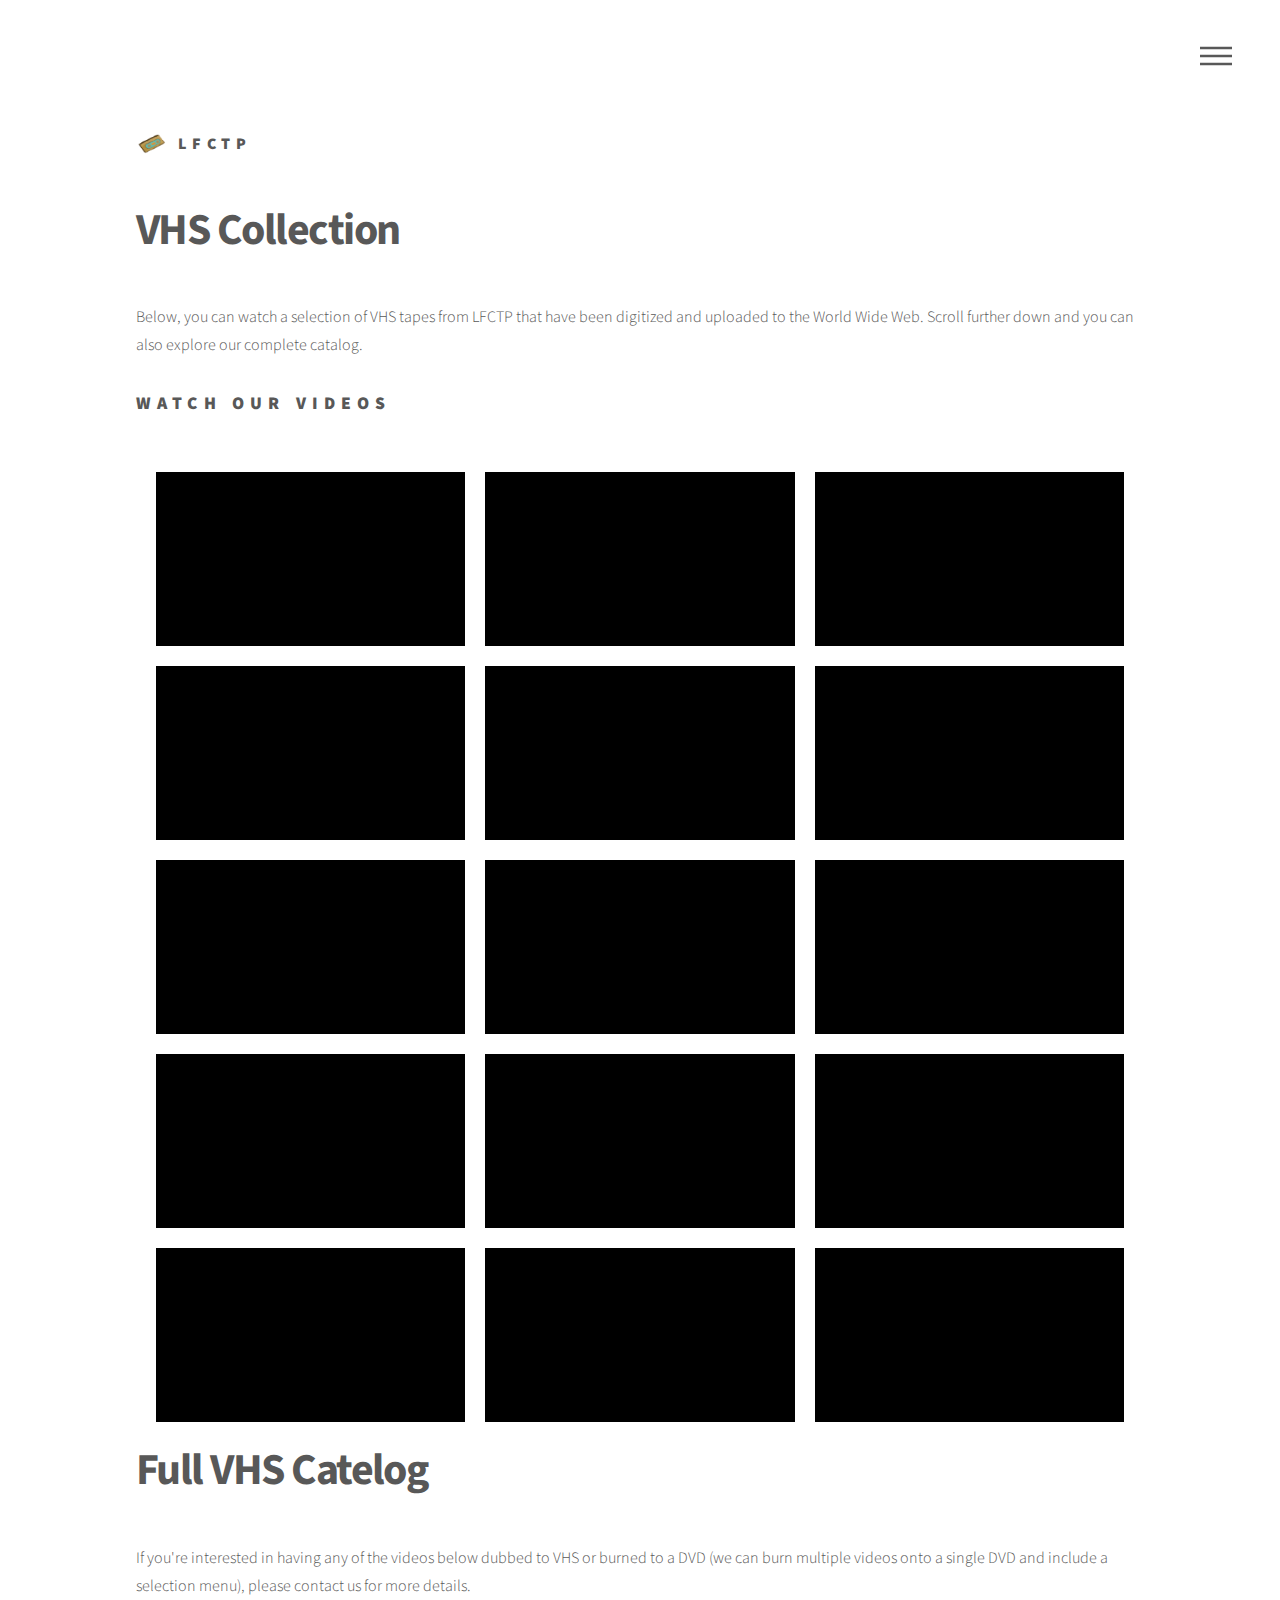
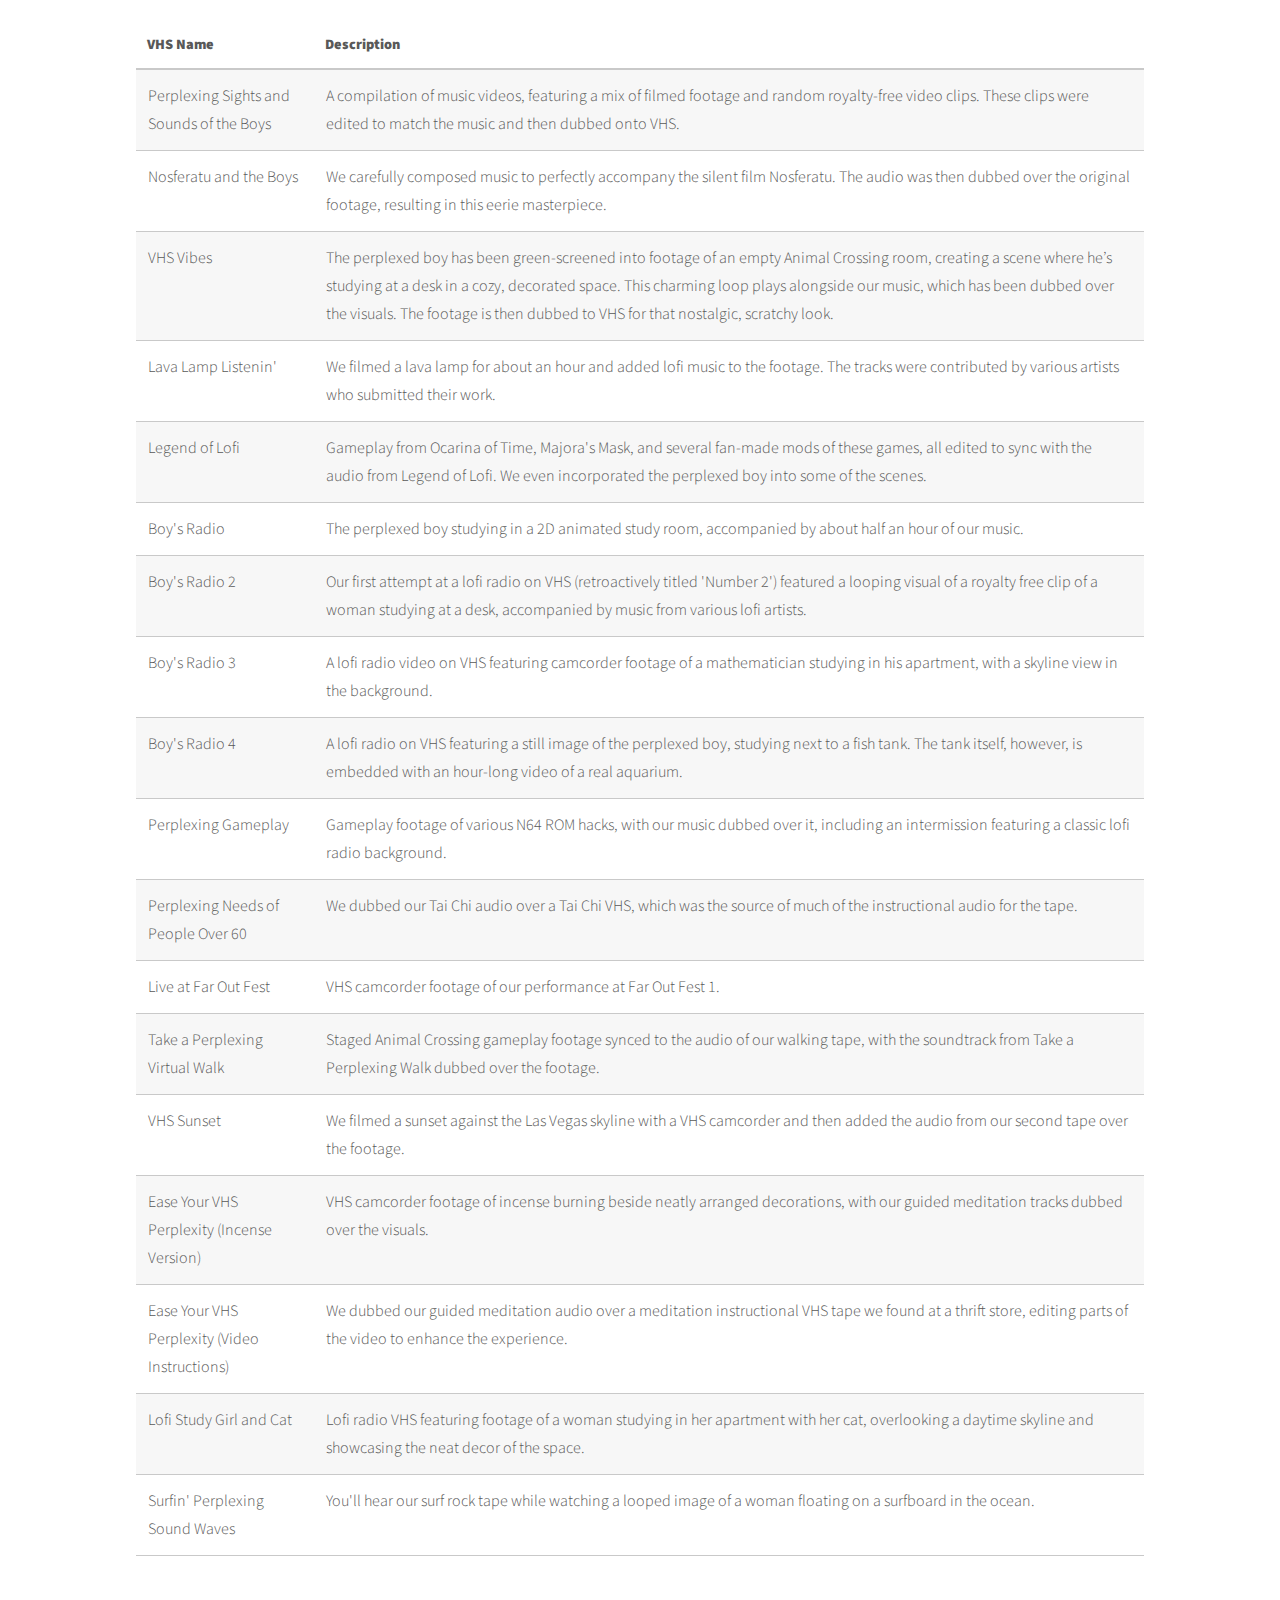
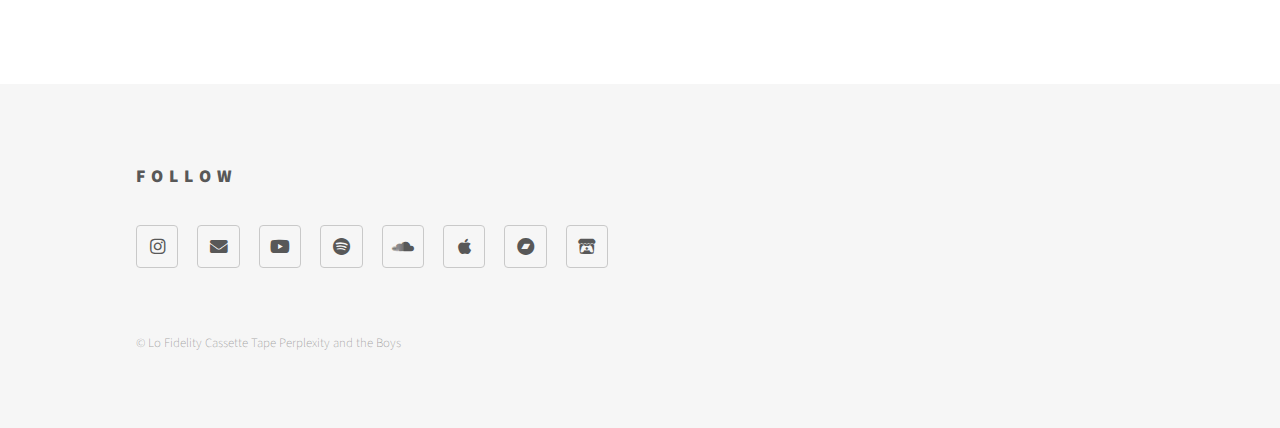
<file: vhs.html>
<!DOCTYPE HTML>

<html>
	<head>
		<title>VHS</title>
		<meta charset="utf-8" />
		<meta name="viewport" content="width=device-width, initial-scale=1, user-scalable=no" />
		<link rel="stylesheet" href="assets/css/main.css" />
		<noscript><link rel="stylesheet" href="assets/css/noscript.css" /></noscript>
		<style>
			/* Video Grid Section */
			#video-grid {
				display: grid;
				grid-template-columns: repeat(auto-fill, minmax(300px, 1fr));
				gap: 20px;
				padding: 20px;
			}
			.video-container {
				position: relative;
				padding-bottom: 56.25%; /* Aspect ratio 16:9 */
				height: 0;
				overflow: hidden;
				max-width: 100%;
				background-color: #000; /* Ensure the background is black if iframe doesn't load */
			}
			.video-container iframe {
				position: absolute;
				top: 0;
				left: 0;
				width: 100%;
				height: 100%;
				border: none; /* Remove border */
			}
		</style>
	</head>
	<body class="is-preload">
		<!-- Wrapper -->
		<div id="wrapper">

			<!-- Header -->
			<header id="header">
				<div class="inner">
					<!-- Logo -->
					<a href="index.html" class="logo">
						<span class="symbol"><img src="images/logo.png" alt="" /></span><span class="title">LFCTP</span>
					</a>

					<!-- Nav -->
					<nav>
						<ul>
							<li><a href="#menu">Menu</a></li>
						</ul>
					</nav>
				</div>
			</header>

			<!-- Menu -->
			<nav id="menu">
				<h2>Menu</h2>
				<ul>
					<li><a href="index.html">Home</a></li>
					<li><a href="games.html">Games</a></li>
					<li><a href="merch.html">Merch</a></li>
					<li><a href="vhs.html">VHS</a></li>
					<li><a href="cassettes.html">Cassettes</a></li>
					<li><a href="radio.html">Browser Radio</a></li>
					<li><a href="about.html">About and Contact</a></li>
				</ul>
			</nav>

			<!-- Main -->
			<div id="main">
				<div class="inner">
					<h1>VHS Collection</h1>
					<p>Below, you can watch a selection of VHS tapes from LFCTP that have been digitized and uploaded to the World Wide Web. Scroll further down and you can also explore our complete catalog.</p>

					<!-- Video Grid Section -->
					<h2>Watch Our Videos</h2>
					<div id="video-grid">
						<div class="video-container">
							<iframe src="https://www.youtube.com/embed/vmuw9T1Xu9w" allow="accelerometer; autoplay; encrypted-media; gyroscope; picture-in-picture" allowfullscreen></iframe>
						</div>
						<div class="video-container">
							<iframe src="https://www.youtube.com/embed/a4rdQrOcwJo" allow="accelerometer; autoplay; encrypted-media; gyroscope; picture-in-picture" allowfullscreen></iframe>
						</div>
						<div class="video-container">
							<iframe src="https://www.youtube.com/embed/v9PNjQPyEng" allow="accelerometer; autoplay; encrypted-media; gyroscope; picture-in-picture" allowfullscreen></iframe>
						</div>
						<div class="video-container">
							<iframe src="https://www.youtube.com/embed/moTJ-ykwwdg" allow="accelerometer; autoplay; encrypted-media; gyroscope; picture-in-picture" allowfullscreen></iframe>
						</div>
						<div class="video-container">
							<iframe src="https://www.youtube.com/embed/75sZDvT9wQQ" allow="accelerometer; autoplay; encrypted-media; gyroscope; picture-in-picture" allowfullscreen></iframe>
						</div>
						<div class="video-container">
							<iframe src="https://www.youtube.com/embed/RZu-xlCjkpg" allow="accelerometer; autoplay; encrypted-media; gyroscope; picture-in-picture" allowfullscreen></iframe>
						</div>
						<div class="video-container">
							<iframe src="https://www.youtube.com/embed/tA17tjGGn3E" allow="accelerometer; autoplay; encrypted-media; gyroscope; picture-in-picture" allowfullscreen></iframe>
						</div>
						<div class="video-container">
							<iframe src="https://www.youtube.com/embed/lK-CoPTp3rA" allow="accelerometer; autoplay; encrypted-media; gyroscope; picture-in-picture" allowfullscreen></iframe>
						</div>
						<div class="video-container">
							<iframe src="https://www.youtube.com/embed/m6EIuS_iu-4" allow="accelerometer; autoplay; encrypted-media; gyroscope; picture-in-picture" allowfullscreen></iframe>
						</div>
						<div class="video-container">
							<iframe src="https://www.youtube.com/embed/RjUg4JFXdPg" allow="accelerometer; autoplay; encrypted-media; gyroscope; picture-in-picture" allowfullscreen></iframe>
						</div>
						<div class="video-container">
							<iframe src="https://www.youtube.com/embed/GKCFQo2n8JA" allow="accelerometer; autoplay; encrypted-media; gyroscope; picture-in-picture" allowfullscreen></iframe>
						</div>
						<div class="video-container">
							<iframe src="https://www.youtube.com/embed/5nh0cyQU3Bc" allow="accelerometer; autoplay; encrypted-media; gyroscope; picture-in-picture" allowfullscreen></iframe>
						</div>
						<div class="video-container">
							<iframe src="https://www.youtube.com/embed/V55MHCV9KAQ" allow="accelerometer; autoplay; encrypted-media; gyroscope; picture-in-picture" allowfullscreen></iframe>
						</div>
						<div class="video-container">
							<iframe src="https://www.youtube.com/embed/TPVgG0CCqHI" allow="accelerometer; autoplay; encrypted-media; gyroscope; picture-in-picture" allowfullscreen></iframe>
						</div>
						<div class="video-container">
							<iframe src="https://www.youtube.com/embed/mHrBTQp3tZA" allow="accelerometer; autoplay; encrypted-media; gyroscope; picture-in-picture" allowfullscreen></iframe>
						</div>
					</div>




				<body>
					<h1>Full VHS Catelog</h1>
					<p>If you're interested in having any of the videos below dubbed to VHS or burned to a DVD (we can burn multiple videos onto a single DVD and include a selection menu), please contact us for more details.</p>

					<table>
						<thead>
							<tr>
								<th>VHS Name</th>
								<th>Description</th>
							</tr>
						</thead>
						<tbody>
							<tr>
								<td>Perplexing Sights and Sounds of the Boys</td>
								<td>A compilation of music videos, featuring a mix of filmed footage and random royalty-free video clips. These clips were edited to match the music and then dubbed onto VHS.</td>
							</tr>
							<tr>
								<td>Nosferatu and the Boys</td>
								<td>We carefully composed music to perfectly accompany the silent film Nosferatu. The audio was then dubbed over the original footage, resulting in this eerie masterpiece.</td>
							</tr>
							<tr>
								<td>VHS Vibes</td>
								<td>The perplexed boy has been green-screened into footage of an empty Animal Crossing room, creating a scene where he’s studying at a desk in a cozy, decorated space. This charming loop plays alongside our music, which has been dubbed over the visuals. The footage is then dubbed to VHS for that nostalgic, scratchy look.</td>
							</tr>
							<tr>
								<td>Lava Lamp Listenin'</td>
								<td>We filmed a lava lamp for about an hour and added lofi music to the footage. The tracks were contributed by various artists who submitted their work.</td>
							</tr>
							<tr>
								<td>Legend of Lofi</td>
								<td>Gameplay from Ocarina of Time, Majora's Mask, and several fan-made mods of these games, all edited to sync with the audio from Legend of Lofi. We even incorporated the perplexed boy into some of the scenes.</td>
							</tr>
							<tr>
								<td>Boy's Radio</td>
								<td>The perplexed boy studying in a 2D animated study room, accompanied by about half an hour of our music.</td>
							</tr>
							<tr>
								<td>Boy's Radio 2</td>
								<td>Our first attempt at a lofi radio on VHS (retroactively titled 'Number 2') featured a looping visual of a royalty free clip of a woman studying at a desk, accompanied by music from various lofi artists.</td>
							</tr>
							<tr>
								<td>Boy's Radio 3</td>
								<td>A lofi radio video on VHS featuring camcorder footage of a mathematician studying in his apartment, with a skyline view in the background.</td>
							</tr>
							<tr>
								<td>Boy's Radio 4</td>
								<td>A lofi radio on VHS featuring a still image of the perplexed boy, studying next to a fish tank. The tank itself, however, is embedded with an hour-long video of a real aquarium.</td>
							</tr>
							<tr>
								<td>Perplexing Gameplay</td>
								<td>Gameplay footage of various N64 ROM hacks, with our music dubbed over it, including an intermission featuring a classic lofi radio background.</td>
							</tr>
							<tr>
								<td>Perplexing Needs of People Over 60</td>
								<td>We dubbed our Tai Chi audio over a Tai Chi VHS, which was the source of much of the instructional audio for the tape.</td>
							</tr>
							<tr>
								<td>Live at Far Out Fest</td>
								<td>VHS camcorder footage of our performance at Far Out Fest 1.</td>
							</tr>
							<tr>
								<td>Take a Perplexing Virtual Walk</td>
								<td>Staged Animal Crossing gameplay footage synced to the audio of our walking tape, with the soundtrack from Take a Perplexing Walk dubbed over the footage.</td>
							</tr>
							<tr>
								<td>VHS Sunset</td>
								<td>We filmed a sunset against the Las Vegas skyline with a VHS camcorder and then added the audio from our second tape over the footage.</td>
							</tr>
							<tr>
								<td>Ease Your VHS Perplexity (Incense Version)</td>
								<td>VHS camcorder footage of incense burning beside neatly arranged decorations, with our guided meditation tracks dubbed over the visuals.</td>
							</tr>
							<tr>
								<td>Ease Your VHS Perplexity (Video Instructions)</td>
								<td>We dubbed our guided meditation audio over a meditation instructional VHS tape we found at a thrift store, editing parts of the video to enhance the experience.</td>
							</tr>
							<tr>
							
								<td>Lofi Study Girl and Cat</td>
								<td>Lofi radio VHS featuring footage of a woman studying in her apartment with her cat, overlooking a daytime skyline and showcasing the neat decor of the space.</td>
							</tr>
							<tr>
								<td>Surfin' Perplexing Sound Waves</td>
								<td>You'll hear our surf rock tape while watching a looped image of a woman floating on a surfboard in the ocean.</td>
							</tr>
							
						</tbody>
					</table>


				</div>
			</div>

			<!-- Footer -->
			<footer id="footer">
				<div class="inner">
					<section>
						<h2>Follow</h2>
						<ul class="icons">
							<li><a href="https://www.instagram.com/cassettetapeperplexity/" class="icon brands style2 fa-instagram"><span class="label">Instagram</span></a></li>
							<li><a href="mailto:lofiperplexity@gmail.com" class="icon solid style2 fa-envelope"><span class="label">Email</span></a></li>
							<li><a href="https://www.youtube.com/@cassettetapeperplexity" class="icon brands style2 fa-youtube"><span class="label">YouTube</span></a></li>
							<li><a href="https://open.spotify.com/artist/3RGCjdaGrijo3K8CmSciuc" class="icon brands style2 fa-spotify"><span class="label">Spotify</span></a></li>
							<li><a href="https://soundcloud.app.goo.gl/Km7HwUBzSwa1BYfw5" class="icon brands style2 fa-soundcloud"><span class="label">SoundCloud</span></a></li>
							<li><a href="https://music.apple.com/us/artist/lo-fidelity-cassette-tape-perplexity-and-the-boys/1554085689" class="icon brands style2 fa-apple"><span class="label">Apple Music</span></a></li>
							<li><a href="https://lofidelitycassettetapeperplexityandtheboys.bandcamp.com/" class="icon brands style2 fa-bandcamp"><span class="label">Bandcamp</span></a></li>
							<li><a href="https://lofiperplexity.itch.io/" class="icon brands style2 fa-itch-io"><span class="label">Itch.io</span></a></li>
						</ul>
					</section>
					<ul class="copyright">
						<li>&copy; Lo Fidelity Cassette Tape Perplexity and the Boys</li>
					</ul>
				</div>
			</footer>
			
		</div>

		<!-- Scripts -->
		<script src="assets/js/jquery.min.js"></script>
		<script src="assets/js/browser.min.js"></script>
		<script src="assets/js/breakpoints.min.js"></script>
		<script src="assets/js/util.js"></script>
		<script src="assets/js/main.js"></script>

	</body>
</html>
</file>
<file: assets/css/noscript.css>
/*
	Phantom by HTML5 UP
	html5up.net | @ajlkn
	Free for personal and commercial use under the CCA 3.0 license (html5up.net/license)
*/

/* Tiles */

	body.is-preload .tiles article {
		-moz-transform: none;
		-webkit-transform: none;
		-ms-transform: none;
		transform: none;
		opacity: 1;
	}
</file>
<file: game/css/style.css>
body {
  background: #031921;
  color: #fff;
  font-family: "HelveticaNeue-Light", "Helvetica Neue Light", "Helvetica Neue",
    Helvetica, Arial, "Lucida Grande", sans-serif;
  font-weight: 300;
  margin: 0;
  padding: 0;
  touch-action: none;
  -webkit-touch-callout: none;
  user-select: none;
  -webkit-user-select: none;
  overflow: hidden;
}

#game {
  display: flex;
  flex-direction: column;
  position: absolute;
  width: 100%;
  height: 100%;
  touch-action: none;
}

#game canvas {
  object-fit: contain;
  image-rendering: -moz-crisp-edges;
  image-rendering: -webkit-crisp-edges;
  image-rendering: pixelated;
  image-rendering: crisp-edges;
  height: 100%;
}

#controller {
  display: none;
  position: fixed;
  bottom: 0px;
  height: 210px;
  width: 100%;
  touch-action: none;
  opacity: 0.8;
}

#controller_dpad {
  position: absolute;
  bottom: 20px;
  left: 0px;
  width: 184px;
  height: 184px;
}

#controller_dpad:before {
  content: "";
  display: block;
  width: 48px;
  height: 48px;
  background: #5c5c5c;
  background: radial-gradient(
    ellipse at center,
    #5c5c5c 0%,
    #555 59%,
    #5c5c5c 60%
  );
  position: absolute;
  left: 68px;
  top: 68px;
}

#controller_left {
  position: absolute;
  left: 20px;
  top: 68px;
  width: 48px;
  height: 48px;
  background: #666;
  background: radial-gradient(ellipse at center, #666 0%, #5c5c5c 80%);
  border-top-left-radius: 4px;
  border-bottom-left-radius: 4px;
}

#controller_right {
  position: absolute;
  left: 116px;
  top: 68px;
  width: 48px;
  height: 48px;
  background: #666;
  background: radial-gradient(ellipse at center, #666 0%, #5c5c5c 80%);
  border-top-right-radius: 4px;
  border-bottom-right-radius: 4px;
}

#controller_up {
  position: absolute;
  left: 68px;
  top: 20px;
  width: 48px;
  height: 48px;
  background: #666;
  background: radial-gradient(ellipse at center, #666 0%, #5c5c5c 80%);
  border-top-left-radius: 4px;
  border-top-right-radius: 4px;
}

#controller_down {
  position: absolute;
  left: 68px;
  top: 116px;
  width: 48px;
  height: 48px;
  background: #666;
  background: radial-gradient(ellipse at center, #666 0%, #5c5c5c 80%);
  border-bottom-left-radius: 4px;
  border-bottom-right-radius: 4px;
}

#controller_a {
  position: absolute;
  bottom: 110px;
  right: 20px;
}

#controller_b {
  position: absolute;
  bottom: 80px;
  right: 100px;
}

.roundBtn {
  display: flex;
  justify-content: center;
  align-items: center;
  font-weight: bold;
  font-size: 32px;
  color: #440f1f;
  line-height: 64px;
  width: 64px;
  height: 64px;
  border-radius: 64px;
  background: #870a4c;
  background: radial-gradient(ellipse at center, #ab1465 0%, #8b1e57 100%);
  box-shadow: 0px 4px 5px rgba(0, 0, 0, 0.2);
}

.capsuleBtn {
  font-weight: bold;
  font-size: 10px;
  color: #111;
  display: flex;
  justify-content: center;
  align-items: center;
  line-height: 40px;
  text-transform: uppercase;
  width: 64px;
  height: 32px;
  border-radius: 40px;
  background: #222;
  background: radial-gradient(ellipse at center, #666 0%, #555 100%);
  box-shadow: 0px 4px 5px rgba(0, 0, 0, 0.2);
}

#controller_start {
  position: absolute;
  bottom: 20px;
  right: 15px;
}

#controller_select {
  position: absolute;
  bottom: 20px;
  right: 100px;
}

.btnPressed {
  opacity: 0.5;
}

.spinner {
  height: 50px;
  width: 50px;
  margin: 0px auto;
  -webkit-animation: rotation 0.8s linear infinite;
  -moz-animation: rotation 0.8s linear infinite;
  -o-animation: rotation 0.8s linear infinite;
  animation: rotation 0.8s linear infinite;
  border-left: 10px solid #306850;
  border-right: 10px solid #306850;
  border-bottom: 10px solid #306850;
  border-top: 10px solid #88c070;
  border-radius: 100%;
  background-color: #031921;
}
@-webkit-keyframes rotation {
  from {
    -webkit-transform: rotate(0deg);
  }
  to {
    -webkit-transform: rotate(360deg);
  }
}
@-moz-keyframes rotation {
  from {
    -moz-transform: rotate(0deg);
  }
  to {
    -moz-transform: rotate(360deg);
  }
}
@-o-keyframes rotation {
  from {
    -o-transform: rotate(0deg);
  }
  to {
    -o-transform: rotate(360deg);
  }
}
@keyframes rotation {
  from {
    transform: rotate(0deg);
  }
  to {
    transform: rotate(360deg);
  }
}

@media only screen and (max-width: 640px) {
  #game canvas {
    margin-top: 0px;
    width: 100%;
    max-width: 512px;
    border: 0px;
    border-radius: 0px;
  }
}

@media only screen and (max-device-width: 812px) and (orientation: portrait) {
  body {
    margin: 0;
  }

  #game {
    width: 100%;
    position: fixed;
    touch-action: none;
  }

  #game canvas {
    margin: 0;
    display: block;
    width: 100% !important;
    height: auto !important;
  }
}

@media only screen and (max-device-width: 320px) and (orientation: portrait) {
  #controller_dpad {
    left: -5px;
    bottom: -5px;
  }

  #controller_a {
    right: 5px;
    bottom: 95px;
  }

  #controller_b {
    right: 80px;
  }

  #controller_start {
    right: 5px;
  }

  #controller_select {
    right: 80px;
  }
}

@media only screen and (max-width: 500px) and (max-height: 400px) {
  #controller {
    display: none;
  }
}

/* Small devices in landscape */
@media only screen and (max-device-width: 300px) and (orientation: landscape) {
  html,
  body {
    height: 100%;
  }
  body {
    display: flex;
    justify-content: center;
    align-items: center;
  }

  #game:after {
    content: "PLEASE ROTATE ↻";
    font-size: 24px;
    font-weight: bold;
    color: #fff;
  }

  #game canvas {
    display: none;
    max-width: 480px;
  }

  #controller {
    display: none;
  }
}

/* Devices large enough for landscape */
@media only screen and (min-width: 300px) and (orientation: landscape) {
  #controller {
    bottom: 50%;
    transform: translateY(50%);
    opacity: 0.5;
  }
}
</file>
<file: game2/css/style.css>
body {
  background: #031921;
  color: #fff;
  font-family: "HelveticaNeue-Light", "Helvetica Neue Light", "Helvetica Neue",
    Helvetica, Arial, "Lucida Grande", sans-serif;
  font-weight: 300;
  margin: 0;
  padding: 0;
  touch-action: none;
  -webkit-touch-callout: none;
  user-select: none;
  -webkit-user-select: none;
  overflow: hidden;
}

#game {
  display: flex;
  flex-direction: column;
  position: absolute;
  width: 100%;
  height: 100%;
  touch-action: none;
}

#game canvas {
  object-fit: contain;
  image-rendering: -moz-crisp-edges;
  image-rendering: -webkit-crisp-edges;
  image-rendering: pixelated;
  image-rendering: crisp-edges;
  height: 100%;
}

#controller {
  display: none;
  position: fixed;
  bottom: 0px;
  height: 210px;
  width: 100%;
  touch-action: none;
  opacity: 0.8;
}

#controller_dpad {
  position: absolute;
  bottom: 20px;
  left: 0px;
  width: 184px;
  height: 184px;
}

#controller_dpad:before {
  content: "";
  display: block;
  width: 48px;
  height: 48px;
  background: #5c5c5c;
  background: radial-gradient(
    ellipse at center,
    #5c5c5c 0%,
    #555 59%,
    #5c5c5c 60%
  );
  position: absolute;
  left: 68px;
  top: 68px;
}

#controller_left {
  position: absolute;
  left: 20px;
  top: 68px;
  width: 48px;
  height: 48px;
  background: #666;
  background: radial-gradient(ellipse at center, #666 0%, #5c5c5c 80%);
  border-top-left-radius: 4px;
  border-bottom-left-radius: 4px;
}

#controller_right {
  position: absolute;
  left: 116px;
  top: 68px;
  width: 48px;
  height: 48px;
  background: #666;
  background: radial-gradient(ellipse at center, #666 0%, #5c5c5c 80%);
  border-top-right-radius: 4px;
  border-bottom-right-radius: 4px;
}

#controller_up {
  position: absolute;
  left: 68px;
  top: 20px;
  width: 48px;
  height: 48px;
  background: #666;
  background: radial-gradient(ellipse at center, #666 0%, #5c5c5c 80%);
  border-top-left-radius: 4px;
  border-top-right-radius: 4px;
}

#controller_down {
  position: absolute;
  left: 68px;
  top: 116px;
  width: 48px;
  height: 48px;
  background: #666;
  background: radial-gradient(ellipse at center, #666 0%, #5c5c5c 80%);
  border-bottom-left-radius: 4px;
  border-bottom-right-radius: 4px;
}

#controller_a {
  position: absolute;
  bottom: 110px;
  right: 20px;
}

#controller_b {
  position: absolute;
  bottom: 80px;
  right: 100px;
}

.roundBtn {
  display: flex;
  justify-content: center;
  align-items: center;
  font-weight: bold;
  font-size: 32px;
  color: #440f1f;
  line-height: 64px;
  width: 64px;
  height: 64px;
  border-radius: 64px;
  background: #870a4c;
  background: radial-gradient(ellipse at center, #ab1465 0%, #8b1e57 100%);
  box-shadow: 0px 4px 5px rgba(0, 0, 0, 0.2);
}

.capsuleBtn {
  font-weight: bold;
  font-size: 10px;
  color: #111;
  display: flex;
  justify-content: center;
  align-items: center;
  line-height: 40px;
  text-transform: uppercase;
  width: 64px;
  height: 32px;
  border-radius: 40px;
  background: #222;
  background: radial-gradient(ellipse at center, #666 0%, #555 100%);
  box-shadow: 0px 4px 5px rgba(0, 0, 0, 0.2);
}

#controller_start {
  position: absolute;
  bottom: 20px;
  right: 15px;
}

#controller_select {
  position: absolute;
  bottom: 20px;
  right: 100px;
}

.btnPressed {
  opacity: 0.5;
}

.spinner {
  height: 50px;
  width: 50px;
  margin: 0px auto;
  -webkit-animation: rotation 0.8s linear infinite;
  -moz-animation: rotation 0.8s linear infinite;
  -o-animation: rotation 0.8s linear infinite;
  animation: rotation 0.8s linear infinite;
  border-left: 10px solid #306850;
  border-right: 10px solid #306850;
  border-bottom: 10px solid #306850;
  border-top: 10px solid #88c070;
  border-radius: 100%;
  background-color: #031921;
}
@-webkit-keyframes rotation {
  from {
    -webkit-transform: rotate(0deg);
  }
  to {
    -webkit-transform: rotate(360deg);
  }
}
@-moz-keyframes rotation {
  from {
    -moz-transform: rotate(0deg);
  }
  to {
    -moz-transform: rotate(360deg);
  }
}
@-o-keyframes rotation {
  from {
    -o-transform: rotate(0deg);
  }
  to {
    -o-transform: rotate(360deg);
  }
}
@keyframes rotation {
  from {
    transform: rotate(0deg);
  }
  to {
    transform: rotate(360deg);
  }
}

@media only screen and (max-width: 640px) {
  #game canvas {
    margin-top: 0px;
    width: 100%;
    max-width: 512px;
    border: 0px;
    border-radius: 0px;
  }
}

@media only screen and (max-device-width: 812px) and (orientation: portrait) {
  body {
    margin: 0;
  }

  #game {
    width: 100%;
    position: fixed;
    touch-action: none;
  }

  #game canvas {
    margin: 0;
    display: block;
    width: 100% !important;
    height: auto !important;
  }
}

@media only screen and (max-device-width: 320px) and (orientation: portrait) {
  #controller_dpad {
    left: -5px;
    bottom: -5px;
  }

  #controller_a {
    right: 5px;
    bottom: 95px;
  }

  #controller_b {
    right: 80px;
  }

  #controller_start {
    right: 5px;
  }

  #controller_select {
    right: 80px;
  }
}

@media only screen and (max-width: 500px) and (max-height: 400px) {
  #controller {
    display: none;
  }
}

/* Small devices in landscape */
@media only screen and (max-device-width: 300px) and (orientation: landscape) {
  html,
  body {
    height: 100%;
  }
  body {
    display: flex;
    justify-content: center;
    align-items: center;
  }

  #game:after {
    content: "PLEASE ROTATE ↻";
    font-size: 24px;
    font-weight: bold;
    color: #fff;
  }

  #game canvas {
    display: none;
    max-width: 480px;
  }

  #controller {
    display: none;
  }
}

/* Devices large enough for landscape */
@media only screen and (min-width: 300px) and (orientation: landscape) {
  #controller {
    bottom: 50%;
    transform: translateY(50%);
    opacity: 0.5;
  }
}
</file>
<file: game3/css/style.css>
body {
  background: #031921;
  color: #fff;
  font-family: "HelveticaNeue-Light", "Helvetica Neue Light", "Helvetica Neue",
    Helvetica, Arial, "Lucida Grande", sans-serif;
  font-weight: 300;
  margin: 0;
  padding: 0;
  touch-action: none;
  -webkit-touch-callout: none;
  user-select: none;
  -webkit-user-select: none;
  overflow: hidden;
}

#game {
  display: flex;
  flex-direction: column;
  position: absolute;
  width: 100%;
  height: 100%;
  touch-action: none;
}

#game canvas {
  object-fit: contain;
  image-rendering: -moz-crisp-edges;
  image-rendering: -webkit-crisp-edges;
  image-rendering: pixelated;
  image-rendering: crisp-edges;
  height: 100%;
}

#controller {
  display: none;
  position: fixed;
  bottom: 0px;
  height: 210px;
  width: 100%;
  touch-action: none;
  opacity: 0.8;
}

#controller_dpad {
  position: absolute;
  bottom: 20px;
  left: 0px;
  width: 184px;
  height: 184px;
}

#controller_dpad:before {
  content: "";
  display: block;
  width: 48px;
  height: 48px;
  background: #5c5c5c;
  background: radial-gradient(
    ellipse at center,
    #5c5c5c 0%,
    #555 59%,
    #5c5c5c 60%
  );
  position: absolute;
  left: 68px;
  top: 68px;
}

#controller_left {
  position: absolute;
  left: 20px;
  top: 68px;
  width: 48px;
  height: 48px;
  background: #666;
  background: radial-gradient(ellipse at center, #666 0%, #5c5c5c 80%);
  border-top-left-radius: 4px;
  border-bottom-left-radius: 4px;
}

#controller_right {
  position: absolute;
  left: 116px;
  top: 68px;
  width: 48px;
  height: 48px;
  background: #666;
  background: radial-gradient(ellipse at center, #666 0%, #5c5c5c 80%);
  border-top-right-radius: 4px;
  border-bottom-right-radius: 4px;
}

#controller_up {
  position: absolute;
  left: 68px;
  top: 20px;
  width: 48px;
  height: 48px;
  background: #666;
  background: radial-gradient(ellipse at center, #666 0%, #5c5c5c 80%);
  border-top-left-radius: 4px;
  border-top-right-radius: 4px;
}

#controller_down {
  position: absolute;
  left: 68px;
  top: 116px;
  width: 48px;
  height: 48px;
  background: #666;
  background: radial-gradient(ellipse at center, #666 0%, #5c5c5c 80%);
  border-bottom-left-radius: 4px;
  border-bottom-right-radius: 4px;
}

#controller_a {
  position: absolute;
  bottom: 110px;
  right: 20px;
}

#controller_b {
  position: absolute;
  bottom: 80px;
  right: 100px;
}

.roundBtn {
  display: flex;
  justify-content: center;
  align-items: center;
  font-weight: bold;
  font-size: 32px;
  color: #440f1f;
  line-height: 64px;
  width: 64px;
  height: 64px;
  border-radius: 64px;
  background: #870a4c;
  background: radial-gradient(ellipse at center, #ab1465 0%, #8b1e57 100%);
  box-shadow: 0px 4px 5px rgba(0, 0, 0, 0.2);
}

.capsuleBtn {
  font-weight: bold;
  font-size: 10px;
  color: #111;
  display: flex;
  justify-content: center;
  align-items: center;
  line-height: 40px;
  text-transform: uppercase;
  width: 64px;
  height: 32px;
  border-radius: 40px;
  background: #222;
  background: radial-gradient(ellipse at center, #666 0%, #555 100%);
  box-shadow: 0px 4px 5px rgba(0, 0, 0, 0.2);
}

#controller_start {
  position: absolute;
  bottom: 20px;
  right: 15px;
}

#controller_select {
  position: absolute;
  bottom: 20px;
  right: 100px;
}

.btnPressed {
  opacity: 0.5;
}

.spinner {
  height: 50px;
  width: 50px;
  margin: 0px auto;
  -webkit-animation: rotation 0.8s linear infinite;
  -moz-animation: rotation 0.8s linear infinite;
  -o-animation: rotation 0.8s linear infinite;
  animation: rotation 0.8s linear infinite;
  border-left: 10px solid #306850;
  border-right: 10px solid #306850;
  border-bottom: 10px solid #306850;
  border-top: 10px solid #88c070;
  border-radius: 100%;
  background-color: #031921;
}
@-webkit-keyframes rotation {
  from {
    -webkit-transform: rotate(0deg);
  }
  to {
    -webkit-transform: rotate(360deg);
  }
}
@-moz-keyframes rotation {
  from {
    -moz-transform: rotate(0deg);
  }
  to {
    -moz-transform: rotate(360deg);
  }
}
@-o-keyframes rotation {
  from {
    -o-transform: rotate(0deg);
  }
  to {
    -o-transform: rotate(360deg);
  }
}
@keyframes rotation {
  from {
    transform: rotate(0deg);
  }
  to {
    transform: rotate(360deg);
  }
}

@media only screen and (max-width: 640px) {
  #game canvas {
    margin-top: 0px;
    width: 100%;
    max-width: 512px;
    border: 0px;
    border-radius: 0px;
  }
}

@media only screen and (max-device-width: 812px) and (orientation: portrait) {
  body {
    margin: 0;
  }

  #game {
    width: 100%;
    position: fixed;
    touch-action: none;
  }

  #game canvas {
    margin: 0;
    display: block;
    width: 100% !important;
    height: auto !important;
  }
}

@media only screen and (max-device-width: 320px) and (orientation: portrait) {
  #controller_dpad {
    left: -5px;
    bottom: -5px;
  }

  #controller_a {
    right: 5px;
    bottom: 95px;
  }

  #controller_b {
    right: 80px;
  }

  #controller_start {
    right: 5px;
  }

  #controller_select {
    right: 80px;
  }
}

@media only screen and (max-width: 500px) and (max-height: 400px) {
  #controller {
    display: none;
  }
}

/* Small devices in landscape */
@media only screen and (max-device-width: 300px) and (orientation: landscape) {
  html,
  body {
    height: 100%;
  }
  body {
    display: flex;
    justify-content: center;
    align-items: center;
  }

  #game:after {
    content: "PLEASE ROTATE ↻";
    font-size: 24px;
    font-weight: bold;
    color: #fff;
  }

  #game canvas {
    display: none;
    max-width: 480px;
  }

  #controller {
    display: none;
  }
}

/* Devices large enough for landscape */
@media only screen and (min-width: 300px) and (orientation: landscape) {
  #controller {
    bottom: 50%;
    transform: translateY(50%);
    opacity: 0.5;
  }
}
</file>
<file: assets/css/main.css>
@import url(fontawesome-all.min.css);
@import url("https://fonts.googleapis.com/css?family=Source+Sans+Pro:300,700,900");



html, body, div, span, applet, object,
iframe, h1, h2, h3, h4, h5, h6, p, blockquote,
pre, a, abbr, acronym, address, big, cite,
code, del, dfn, em, img, ins, kbd, q, s, samp,
small, strike, strong, sub, sup, tt, var, b,
u, i, center, dl, dt, dd, ol, ul, li, fieldset,
form, label, legend, table, caption, tbody,
tfoot, thead, tr, th, td, article, aside,
canvas, details, embed, figure, figcaption,
footer, header, hgroup, menu, nav, output, ruby,
section, summary, time, mark, audio, video {
	margin: 0;
	padding: 0;
	border: 0;
	font-size: 100%;
	font: inherit;
	vertical-align: baseline;}

article, aside, details, figcaption, figure,
footer, header, hgroup, menu, nav, section {
	display: block;}

body {
	line-height: 1;
}

ol, ul {
	list-style: none;
}

blockquote, q {
	quotes: none;
}

	blockquote:before, blockquote:after, q:before, q:after {
		content: '';
		content: none;
	}

table {
	border-collapse: collapse;
	border-spacing: 0;
}

body {
	-webkit-text-size-adjust: none;
}

mark {
	background-color: transparent;
	color: inherit;
}

input::-moz-focus-inner {
	border: 0;
	padding: 0;
}

input, select, textarea {
	-moz-appearance: none;
	-webkit-appearance: none;
	-ms-appearance: none;
	appearance: none;
}

/* Basic */

	@-ms-viewport {
		width: device-width;
	}

	body {
		-ms-overflow-style: scrollbar;
	}

	@media screen and (max-width: 480px) {

		html, body {
			min-width: 320px;
		}

	}

	html {
		box-sizing: border-box;
	}

	*, *:before, *:after {
		box-sizing: inherit;
	}

	body {
		background: #ffffff;
	}

		body.is-preload *, body.is-preload *:before, body.is-preload *:after {
			-moz-animation: none !important;
			-webkit-animation: none !important;
			-ms-animation: none !important;
			animation: none !important;
			-moz-transition: none !important;
			-webkit-transition: none !important;
			-ms-transition: none !important;
			transition: none !important;
		}

/* Type */

	body, input, select, textarea {
		color: #585858;
		font-family: "Source Sans Pro", Helvetica, sans-serif;
		font-size: 16pt;
		font-weight: 300;
		line-height: 1.75;
	}

		@media screen and (max-width: 1680px) {

			body, input, select, textarea {
				font-size: 14pt;
			}

		}

		@media screen and (max-width: 1280px) {

			body, input, select, textarea {
				font-size: 12pt;
			}

		}

	a {
		-moz-transition: border-bottom-color 0.2s ease, color 0.2s ease;
		-webkit-transition: border-bottom-color 0.2s ease, color 0.2s ease;
		-ms-transition: border-bottom-color 0.2s ease, color 0.2s ease;
		transition: border-bottom-color 0.2s ease, color 0.2s ease;
		text-decoration: none;
		color: #585858;
		border-bottom: dotted 1px rgba(88, 88, 88, 0.5);
	}

		a:hover {
			border-bottom-color: transparent;
			color: #f2849e !important;
		}

	strong, b {
		font-weight: 900;
	}

	em, i {
		font-style: italic;
	}

	p {
		margin: 0 0 2em 0;
	}

	h1 {
		font-size: 2.75em;
		font-weight: 700;
		line-height: 1.3;
		margin: 0 0 1em 0;
		letter-spacing: -0.035em;
	}

		h1 a {
			color: inherit;
		}

		@media screen and (max-width: 736px) {

			h1 {
				font-size: 2em;
				margin: 0 0 1em 0;
			}

		}

		@media screen and (max-width: 360px) {

			h1 {
				font-size: 1.75em;
			}

		}

	h2, h3, h4, h5, h6 {
		font-weight: 900;
		line-height: 1.5;
		margin: 0 0 2em 0;
		text-transform: uppercase;
		letter-spacing: 0.35em;
	}

		h2 a, h3 a, h4 a, h5 a, h6 a {
			color: inherit;
		}

	h2 {
		font-size: 1.1em;
	}

	h3 {
		font-size: 1em;
	}

	h4 {
		font-size: 0.8em;
	}

	h5 {
		font-size: 0.8em;
	}

	h6 {
		font-size: 0.8em;
	}

	@media screen and (max-width: 980px) {

		h1 br, h2 br, h3 br, h4 br, h5 br, h6 br {
			display: none;
		}

	}

	@media screen and (max-width: 736px) {

		h2 {
			font-size: 1em;
		}

		h3 {
			font-size: 0.8em;
		}

	}

	sub {
		font-size: 0.8em;
		position: relative;
		top: 0.5em;
	}

	sup {
		font-size: 0.8em;
		position: relative;
		top: -0.5em;
	}

	blockquote {
		border-left: solid 4px #c9c9c9;
		font-style: italic;
		margin: 0 0 2em 0;
		padding: 0.5em 0 0.5em 2em;
	}

	code {
		background: rgba(144, 144, 144, 0.075);
		border-radius: 4px;
		border: solid 1px #c9c9c9;
		font-family: "Courier New", monospace;
		font-size: 0.9em;
		margin: 0 0.25em;
		padding: 0.25em 0.65em;
	}

	pre {
		-webkit-overflow-scrolling: touch;
		font-family: "Courier New", monospace;
		font-size: 0.9em;
		margin: 0 0 2em 0;
	}

		pre code {
			display: block;
			line-height: 1.75;
			padding: 1em 1.5em;
			overflow-x: auto;
		}

	hr {
		border: 0;
		border-bottom: solid 1px #c9c9c9;
		margin: 2em 0;
	}

		hr.major {
			margin: 3em 0;
		}

	.align-left {
		text-align: left;
	}

	.align-center {
		text-align: center;
	}

	.align-right {
		text-align: right;
	}

/* Row */

	.row {
		display: flex;
		flex-wrap: wrap;
		box-sizing: border-box;
		align-items: stretch;
	}

		.row > * {
			box-sizing: border-box;
		}

		.row.gtr-uniform > * > :last-child {
			margin-bottom: 0;
		}

		.row.aln-left {
			justify-content: flex-start;
		}

		.row.aln-center {
			justify-content: center;
		}

		.row.aln-right {
			justify-content: flex-end;
		}

		.row.aln-top {
			align-items: flex-start;
		}

		.row.aln-middle {
			align-items: center;
		}

		.row.aln-bottom {
			align-items: flex-end;
		}

		.row > .imp {
			order: -1;
		}

		.row > .col-1 {
			width: 8.33333%;
		}

		.row > .off-1 {
			margin-left: 8.33333%;
		}

		.row > .col-2 {
			width: 16.66667%;
		}

		.row > .off-2 {
			margin-left: 16.66667%;
		}

		.row > .col-3 {
			width: 25%;
		}

		.row > .off-3 {
			margin-left: 25%;
		}

		.row > .col-4 {
			width: 33.33333%;
		}

		.row > .off-4 {
			margin-left: 33.33333%;
		}

		.row > .col-5 {
			width: 41.66667%;
		}

		.row > .off-5 {
			margin-left: 41.66667%;
		}

		.row > .col-6 {
			width: 50%;
		}

		.row > .off-6 {
			margin-left: 50%;
		}

		.row > .col-7 {
			width: 58.33333%;
		}

		.row > .off-7 {
			margin-left: 58.33333%;
		}

		.row > .col-8 {
			width: 66.66667%;
		}

		.row > .off-8 {
			margin-left: 66.66667%;
		}

		.row > .col-9 {
			width: 75%;
		}

		.row > .off-9 {
			margin-left: 75%;
		}

		.row > .col-10 {
			width: 83.33333%;
		}

		.row > .off-10 {
			margin-left: 83.33333%;
		}

		.row > .col-11 {
			width: 91.66667%;
		}

		.row > .off-11 {
			margin-left: 91.66667%;
		}

		.row > .col-12 {
			width: 100%;
		}

		.row > .off-12 {
			margin-left: 100%;
		}

		.row.gtr-0 {
			margin-top: 0;
			margin-left: 0em;
		}

			.row.gtr-0 > * {
				padding: 0 0 0 0em;
			}

			.row.gtr-0.gtr-uniform {
				margin-top: 0em;
			}

				.row.gtr-0.gtr-uniform > * {
					padding-top: 0em;
				}

		.row.gtr-25 {
			margin-top: 0;
			margin-left: -0.5em;
		}

			.row.gtr-25 > * {
				padding: 0 0 0 0.5em;
			}

			.row.gtr-25.gtr-uniform {
				margin-top: -0.5em;
			}

				.row.gtr-25.gtr-uniform > * {
					padding-top: 0.5em;
				}

		.row.gtr-50 {
			margin-top: 0;
			margin-left: -1em;
		}

			.row.gtr-50 > * {
				padding: 0 0 0 1em;
			}

			.row.gtr-50.gtr-uniform {
				margin-top: -1em;
			}

				.row.gtr-50.gtr-uniform > * {
					padding-top: 1em;
				}

		.row {
			margin-top: 0;
			margin-left: -2em;
		}

			.row > * {
				padding: 0 0 0 2em;
			}

			.row.gtr-uniform {
				margin-top: -2em;
			}

				.row.gtr-uniform > * {
					padding-top: 2em;
				}

		.row.gtr-150 {
			margin-top: 0;
			margin-left: -3em;
		}

			.row.gtr-150 > * {
				padding: 0 0 0 3em;
			}

			.row.gtr-150.gtr-uniform {
				margin-top: -3em;
			}

				.row.gtr-150.gtr-uniform > * {
					padding-top: 3em;
				}

		.row.gtr-200 {
			margin-top: 0;
			margin-left: -4em;
		}

			.row.gtr-200 > * {
				padding: 0 0 0 4em;
			}

			.row.gtr-200.gtr-uniform {
				margin-top: -4em;
			}

				.row.gtr-200.gtr-uniform > * {
					padding-top: 4em;
				}

		@media screen and (max-width: 1680px) {

			.row {
				display: flex;
				flex-wrap: wrap;
				box-sizing: border-box;
				align-items: stretch;
			}

				.row > * {
					box-sizing: border-box;
				}

				.row.gtr-uniform > * > :last-child {
					margin-bottom: 0;
				}

				.row.aln-left {
					justify-content: flex-start;
				}

				.row.aln-center {
					justify-content: center;
				}

				.row.aln-right {
					justify-content: flex-end;
				}

				.row.aln-top {
					align-items: flex-start;
				}

				.row.aln-middle {
					align-items: center;
				}

				.row.aln-bottom {
					align-items: flex-end;
				}

				.row > .imp-xlarge {
					order: -1;
				}

				.row > .col-1-xlarge {
					width: 8.33333%;
				}

				.row > .off-1-xlarge {
					margin-left: 8.33333%;
				}

				.row > .col-2-xlarge {
					width: 16.66667%;
				}

				.row > .off-2-xlarge {
					margin-left: 16.66667%;
				}

				.row > .col-3-xlarge {
					width: 25%;
				}

				.row > .off-3-xlarge {
					margin-left: 25%;
				}

				.row > .col-4-xlarge {
					width: 33.33333%;
				}

				.row > .off-4-xlarge {
					margin-left: 33.33333%;
				}

				.row > .col-5-xlarge {
					width: 41.66667%;
				}

				.row > .off-5-xlarge {
					margin-left: 41.66667%;
				}

				.row > .col-6-xlarge {
					width: 50%;
				}

				.row > .off-6-xlarge {
					margin-left: 50%;
				}

				.row > .col-7-xlarge {
					width: 58.33333%;
				}

				.row > .off-7-xlarge {
					margin-left: 58.33333%;
				}

				.row > .col-8-xlarge {
					width: 66.66667%;
				}

				.row > .off-8-xlarge {
					margin-left: 66.66667%;
				}

				.row > .col-9-xlarge {
					width: 75%;
				}

				.row > .off-9-xlarge {
					margin-left: 75%;
				}

				.row > .col-10-xlarge {
					width: 83.33333%;
				}

				.row > .off-10-xlarge {
					margin-left: 83.33333%;
				}

				.row > .col-11-xlarge {
					width: 91.66667%;
				}

				.row > .off-11-xlarge {
					margin-left: 91.66667%;
				}

				.row > .col-12-xlarge {
					width: 100%;
				}

				.row > .off-12-xlarge {
					margin-left: 100%;
				}

				.row.gtr-0 {
					margin-top: 0;
					margin-left: 0em;
				}

					.row.gtr-0 > * {
						padding: 0 0 0 0em;
					}

					.row.gtr-0.gtr-uniform {
						margin-top: 0em;
					}

						.row.gtr-0.gtr-uniform > * {
							padding-top: 0em;
						}

				.row.gtr-25 {
					margin-top: 0;
					margin-left: -0.5em;
				}

					.row.gtr-25 > * {
						padding: 0 0 0 0.5em;
					}

					.row.gtr-25.gtr-uniform {
						margin-top: -0.5em;
					}

						.row.gtr-25.gtr-uniform > * {
							padding-top: 0.5em;
						}

				.row.gtr-50 {
					margin-top: 0;
					margin-left: -1em;
				}

					.row.gtr-50 > * {
						padding: 0 0 0 1em;
					}

					.row.gtr-50.gtr-uniform {
						margin-top: -1em;
					}

						.row.gtr-50.gtr-uniform > * {
							padding-top: 1em;
						}

				.row {
					margin-top: 0;
					margin-left: -2em;
				}

					.row > * {
						padding: 0 0 0 2em;
					}

					.row.gtr-uniform {
						margin-top: -2em;
					}

						.row.gtr-uniform > * {
							padding-top: 2em;
						}

				.row.gtr-150 {
					margin-top: 0;
					margin-left: -3em;
				}

					.row.gtr-150 > * {
						padding: 0 0 0 3em;
					}

					.row.gtr-150.gtr-uniform {
						margin-top: -3em;
					}

						.row.gtr-150.gtr-uniform > * {
							padding-top: 3em;
						}

				.row.gtr-200 {
					margin-top: 0;
					margin-left: -4em;
				}

					.row.gtr-200 > * {
						padding: 0 0 0 4em;
					}

					.row.gtr-200.gtr-uniform {
						margin-top: -4em;
					}

						.row.gtr-200.gtr-uniform > * {
							padding-top: 4em;
						}

		}

		@media screen and (max-width: 1280px) {

			.row {
				display: flex;
				flex-wrap: wrap;
				box-sizing: border-box;
				align-items: stretch;
			}

				.row > * {
					box-sizing: border-box;
				}

				.row.gtr-uniform > * > :last-child {
					margin-bottom: 0;
				}

				.row.aln-left {
					justify-content: flex-start;
				}

				.row.aln-center {
					justify-content: center;
				}

				.row.aln-right {
					justify-content: flex-end;
				}

				.row.aln-top {
					align-items: flex-start;
				}

				.row.aln-middle {
					align-items: center;
				}

				.row.aln-bottom {
					align-items: flex-end;
				}

				.row > .imp-large {
					order: -1;
				}

				.row > .col-1-large {
					width: 8.33333%;
				}

				.row > .off-1-large {
					margin-left: 8.33333%;
				}

				.row > .col-2-large {
					width: 16.66667%;
				}

				.row > .off-2-large {
					margin-left: 16.66667%;
				}

				.row > .col-3-large {
					width: 25%;
				}

				.row > .off-3-large {
					margin-left: 25%;
				}

				.row > .col-4-large {
					width: 33.33333%;
				}

				.row > .off-4-large {
					margin-left: 33.33333%;
				}

				.row > .col-5-large {
					width: 41.66667%;
				}

				.row > .off-5-large {
					margin-left: 41.66667%;
				}

				.row > .col-6-large {
					width: 50%;
				}

				.row > .off-6-large {
					margin-left: 50%;
				}

				.row > .col-7-large {
					width: 58.33333%;
				}

				.row > .off-7-large {
					margin-left: 58.33333%;
				}

				.row > .col-8-large {
					width: 66.66667%;
				}

				.row > .off-8-large {
					margin-left: 66.66667%;
				}

				.row > .col-9-large {
					width: 75%;
				}

				.row > .off-9-large {
					margin-left: 75%;
				}

				.row > .col-10-large {
					width: 83.33333%;
				}

				.row > .off-10-large {
					margin-left: 83.33333%;
				}

				.row > .col-11-large {
					width: 91.66667%;
				}

				.row > .off-11-large {
					margin-left: 91.66667%;
				}

				.row > .col-12-large {
					width: 100%;
				}

				.row > .off-12-large {
					margin-left: 100%;
				}

				.row.gtr-0 {
					margin-top: 0;
					margin-left: 0em;
				}

					.row.gtr-0 > * {
						padding: 0 0 0 0em;
					}

					.row.gtr-0.gtr-uniform {
						margin-top: 0em;
					}

						.row.gtr-0.gtr-uniform > * {
							padding-top: 0em;
						}

				.row.gtr-25 {
					margin-top: 0;
					margin-left: -0.5em;
				}

					.row.gtr-25 > * {
						padding: 0 0 0 0.5em;
					}

					.row.gtr-25.gtr-uniform {
						margin-top: -0.5em;
					}

						.row.gtr-25.gtr-uniform > * {
							padding-top: 0.5em;
						}

				.row.gtr-50 {
					margin-top: 0;
					margin-left: -1em;
				}

					.row.gtr-50 > * {
						padding: 0 0 0 1em;
					}

					.row.gtr-50.gtr-uniform {
						margin-top: -1em;
					}

						.row.gtr-50.gtr-uniform > * {
							padding-top: 1em;
						}

				.row {
					margin-top: 0;
					margin-left: -2em;
				}

					.row > * {
						padding: 0 0 0 2em;
					}

					.row.gtr-uniform {
						margin-top: -2em;
					}

						.row.gtr-uniform > * {
							padding-top: 2em;
						}

				.row.gtr-150 {
					margin-top: 0;
					margin-left: -3em;
				}

					.row.gtr-150 > * {
						padding: 0 0 0 3em;
					}

					.row.gtr-150.gtr-uniform {
						margin-top: -3em;
					}

						.row.gtr-150.gtr-uniform > * {
							padding-top: 3em;
						}

				.row.gtr-200 {
					margin-top: 0;
					margin-left: -4em;
				}

					.row.gtr-200 > * {
						padding: 0 0 0 4em;
					}

					.row.gtr-200.gtr-uniform {
						margin-top: -4em;
					}

						.row.gtr-200.gtr-uniform > * {
							padding-top: 4em;
						}

		}

		@media screen and (max-width: 980px) {

			.row {
				display: flex;
				flex-wrap: wrap;
				box-sizing: border-box;
				align-items: stretch;
			}

				.row > * {
					box-sizing: border-box;
				}

				.row.gtr-uniform > * > :last-child {
					margin-bottom: 0;
				}

				.row.aln-left {
					justify-content: flex-start;
				}

				.row.aln-center {
					justify-content: center;
				}

				.row.aln-right {
					justify-content: flex-end;
				}

				.row.aln-top {
					align-items: flex-start;
				}

				.row.aln-middle {
					align-items: center;
				}

				.row.aln-bottom {
					align-items: flex-end;
				}

				.row > .imp-medium {
					order: -1;
				}

				.row > .col-1-medium {
					width: 8.33333%;
				}

				.row > .off-1-medium {
					margin-left: 8.33333%;
				}

				.row > .col-2-medium {
					width: 16.66667%;
				}

				.row > .off-2-medium {
					margin-left: 16.66667%;
				}

				.row > .col-3-medium {
					width: 25%;
				}

				.row > .off-3-medium {
					margin-left: 25%;
				}

				.row > .col-4-medium {
					width: 33.33333%;
				}

				.row > .off-4-medium {
					margin-left: 33.33333%;
				}

				.row > .col-5-medium {
					width: 41.66667%;
				}

				.row > .off-5-medium {
					margin-left: 41.66667%;
				}

				.row > .col-6-medium {
					width: 50%;
				}

				.row > .off-6-medium {
					margin-left: 50%;
				}

				.row > .col-7-medium {
					width: 58.33333%;
				}

				.row > .off-7-medium {
					margin-left: 58.33333%;
				}

				.row > .col-8-medium {
					width: 66.66667%;
				}

				.row > .off-8-medium {
					margin-left: 66.66667%;
				}

				.row > .col-9-medium {
					width: 75%;
				}

				.row > .off-9-medium {
					margin-left: 75%;
				}

				.row > .col-10-medium {
					width: 83.33333%;
				}

				.row > .off-10-medium {
					margin-left: 83.33333%;
				}

				.row > .col-11-medium {
					width: 91.66667%;
				}

				.row > .off-11-medium {
					margin-left: 91.66667%;
				}

				.row > .col-12-medium {
					width: 100%;
				}

				.row > .off-12-medium {
					margin-left: 100%;
				}

				.row.gtr-0 {
					margin-top: 0;
					margin-left: 0em;
				}

					.row.gtr-0 > * {
						padding: 0 0 0 0em;
					}

					.row.gtr-0.gtr-uniform {
						margin-top: 0em;
					}

						.row.gtr-0.gtr-uniform > * {
							padding-top: 0em;
						}

				.row.gtr-25 {
					margin-top: 0;
					margin-left: -0.375em;
				}

					.row.gtr-25 > * {
						padding: 0 0 0 0.375em;
					}

					.row.gtr-25.gtr-uniform {
						margin-top: -0.375em;
					}

						.row.gtr-25.gtr-uniform > * {
							padding-top: 0.375em;
						}

				.row.gtr-50 {
					margin-top: 0;
					margin-left: -0.75em;
				}

					.row.gtr-50 > * {
						padding: 0 0 0 0.75em;
					}

					.row.gtr-50.gtr-uniform {
						margin-top: -0.75em;
					}

						.row.gtr-50.gtr-uniform > * {
							padding-top: 0.75em;
						}

				.row {
					margin-top: 0;
					margin-left: -1.5em;
				}

					.row > * {
						padding: 0 0 0 1.5em;
					}

					.row.gtr-uniform {
						margin-top: -1.5em;
					}

						.row.gtr-uniform > * {
							padding-top: 1.5em;
						}

				.row.gtr-150 {
					margin-top: 0;
					margin-left: -2.25em;
				}

					.row.gtr-150 > * {
						padding: 0 0 0 2.25em;
					}

					.row.gtr-150.gtr-uniform {
						margin-top: -2.25em;
					}

						.row.gtr-150.gtr-uniform > * {
							padding-top: 2.25em;
						}

				.row.gtr-200 {
					margin-top: 0;
					margin-left: -3em;
				}

					.row.gtr-200 > * {
						padding: 0 0 0 3em;
					}

					.row.gtr-200.gtr-uniform {
						margin-top: -3em;
					}

						.row.gtr-200.gtr-uniform > * {
							padding-top: 3em;
						}

		}

		@media screen and (max-width: 736px) {

			.row {
				display: flex;
				flex-wrap: wrap;
				box-sizing: border-box;
				align-items: stretch;
			}

				.row > * {
					box-sizing: border-box;
				}

				.row.gtr-uniform > * > :last-child {
					margin-bottom: 0;
				}

				.row.aln-left {
					justify-content: flex-start;
				}

				.row.aln-center {
					justify-content: center;
				}

				.row.aln-right {
					justify-content: flex-end;
				}

				.row.aln-top {
					align-items: flex-start;
				}

				.row.aln-middle {
					align-items: center;
				}

				.row.aln-bottom {
					align-items: flex-end;
				}

				.row > .imp-small {
					order: -1;
				}

				.row > .col-1-small {
					width: 8.33333%;
				}

				.row > .off-1-small {
					margin-left: 8.33333%;
				}

				.row > .col-2-small {
					width: 16.66667%;
				}

				.row > .off-2-small {
					margin-left: 16.66667%;
				}

				.row > .col-3-small {
					width: 25%;
				}

				.row > .off-3-small {
					margin-left: 25%;
				}

				.row > .col-4-small {
					width: 33.33333%;
				}

				.row > .off-4-small {
					margin-left: 33.33333%;
				}

				.row > .col-5-small {
					width: 41.66667%;
				}

				.row > .off-5-small {
					margin-left: 41.66667%;
				}

				.row > .col-6-small {
					width: 50%;
				}

				.row > .off-6-small {
					margin-left: 50%;
				}

				.row > .col-7-small {
					width: 58.33333%;
				}

				.row > .off-7-small {
					margin-left: 58.33333%;
				}

				.row > .col-8-small {
					width: 66.66667%;
				}

				.row > .off-8-small {
					margin-left: 66.66667%;
				}

				.row > .col-9-small {
					width: 75%;
				}

				.row > .off-9-small {
					margin-left: 75%;
				}

				.row > .col-10-small {
					width: 83.33333%;
				}

				.row > .off-10-small {
					margin-left: 83.33333%;
				}

				.row > .col-11-small {
					width: 91.66667%;
				}

				.row > .off-11-small {
					margin-left: 91.66667%;
				}

				.row > .col-12-small {
					width: 100%;
				}

				.row > .off-12-small {
					margin-left: 100%;
				}

				.row.gtr-0 {
					margin-top: 0;
					margin-left: 0em;
				}

					.row.gtr-0 > * {
						padding: 0 0 0 0em;
					}

					.row.gtr-0.gtr-uniform {
						margin-top: 0em;
					}

						.row.gtr-0.gtr-uniform > * {
							padding-top: 0em;
						}

				.row.gtr-25 {
					margin-top: 0;
					margin-left: -0.25em;
				}

					.row.gtr-25 > * {
						padding: 0 0 0 0.25em;
					}

					.row.gtr-25.gtr-uniform {
						margin-top: -0.25em;
					}

						.row.gtr-25.gtr-uniform > * {
							padding-top: 0.25em;
						}

				.row.gtr-50 {
					margin-top: 0;
					margin-left: -0.5em;
				}

					.row.gtr-50 > * {
						padding: 0 0 0 0.5em;
					}

					.row.gtr-50.gtr-uniform {
						margin-top: -0.5em;
					}

						.row.gtr-50.gtr-uniform > * {
							padding-top: 0.5em;
						}

				.row {
					margin-top: 0;
					margin-left: -1em;
				}

					.row > * {
						padding: 0 0 0 1em;
					}

					.row.gtr-uniform {
						margin-top: -1em;
					}

						.row.gtr-uniform > * {
							padding-top: 1em;
						}

				.row.gtr-150 {
					margin-top: 0;
					margin-left: -1.5em;
				}

					.row.gtr-150 > * {
						padding: 0 0 0 1.5em;
					}

					.row.gtr-150.gtr-uniform {
						margin-top: -1.5em;
					}

						.row.gtr-150.gtr-uniform > * {
							padding-top: 1.5em;
						}

				.row.gtr-200 {
					margin-top: 0;
					margin-left: -2em;
				}

					.row.gtr-200 > * {
						padding: 0 0 0 2em;
					}

					.row.gtr-200.gtr-uniform {
						margin-top: -2em;
					}

						.row.gtr-200.gtr-uniform > * {
							padding-top: 2em;
						}

		}

		@media screen and (max-width: 480px) {

			.row {
				display: flex;
				flex-wrap: wrap;
				box-sizing: border-box;
				align-items: stretch;
			}

				.row > * {
					box-sizing: border-box;
				}

				.row.gtr-uniform > * > :last-child {
					margin-bottom: 0;
				}

				.row.aln-left {
					justify-content: flex-start;
				}

				.row.aln-center {
					justify-content: center;
				}

				.row.aln-right {
					justify-content: flex-end;
				}

				.row.aln-top {
					align-items: flex-start;
				}

				.row.aln-middle {
					align-items: center;
				}

				.row.aln-bottom {
					align-items: flex-end;
				}

				.row > .imp-xsmall {
					order: -1;
				}

				.row > .col-1-xsmall {
					width: 8.33333%;
				}

				.row > .off-1-xsmall {
					margin-left: 8.33333%;
				}

				.row > .col-2-xsmall {
					width: 16.66667%;
				}

				.row > .off-2-xsmall {
					margin-left: 16.66667%;
				}

				.row > .col-3-xsmall {
					width: 25%;
				}

				.row > .off-3-xsmall {
					margin-left: 25%;
				}

				.row > .col-4-xsmall {
					width: 33.33333%;
				}

				.row > .off-4-xsmall {
					margin-left: 33.33333%;
				}

				.row > .col-5-xsmall {
					width: 41.66667%;
				}

				.row > .off-5-xsmall {
					margin-left: 41.66667%;
				}

				.row > .col-6-xsmall {
					width: 50%;
				}

				.row > .off-6-xsmall {
					margin-left: 50%;
				}

				.row > .col-7-xsmall {
					width: 58.33333%;
				}

				.row > .off-7-xsmall {
					margin-left: 58.33333%;
				}

				.row > .col-8-xsmall {
					width: 66.66667%;
				}

				.row > .off-8-xsmall {
					margin-left: 66.66667%;
				}

				.row > .col-9-xsmall {
					width: 75%;
				}

				.row > .off-9-xsmall {
					margin-left: 75%;
				}

				.row > .col-10-xsmall {
					width: 83.33333%;
				}

				.row > .off-10-xsmall {
					margin-left: 83.33333%;
				}

				.row > .col-11-xsmall {
					width: 91.66667%;
				}

				.row > .off-11-xsmall {
					margin-left: 91.66667%;
				}

				.row > .col-12-xsmall {
					width: 100%;
				}

				.row > .off-12-xsmall {
					margin-left: 100%;
				}

				.row.gtr-0 {
					margin-top: 0;
					margin-left: 0em;
				}

					.row.gtr-0 > * {
						padding: 0 0 0 0em;
					}

					.row.gtr-0.gtr-uniform {
						margin-top: 0em;
					}

						.row.gtr-0.gtr-uniform > * {
							padding-top: 0em;
						}

				.row.gtr-25 {
					margin-top: 0;
					margin-left: -0.25em;
				}

					.row.gtr-25 > * {
						padding: 0 0 0 0.25em;
					}

					.row.gtr-25.gtr-uniform {
						margin-top: -0.25em;
					}

						.row.gtr-25.gtr-uniform > * {
							padding-top: 0.25em;
						}

				.row.gtr-50 {
					margin-top: 0;
					margin-left: -0.5em;
				}

					.row.gtr-50 > * {
						padding: 0 0 0 0.5em;
					}

					.row.gtr-50.gtr-uniform {
						margin-top: -0.5em;
					}

						.row.gtr-50.gtr-uniform > * {
							padding-top: 0.5em;
						}

				.row {
					margin-top: 0;
					margin-left: -1em;
				}

					.row > * {
						padding: 0 0 0 1em;
					}

					.row.gtr-uniform {
						margin-top: -1em;
					}

						.row.gtr-uniform > * {
							padding-top: 1em;
						}

				.row.gtr-150 {
					margin-top: 0;
					margin-left: -1.5em;
				}

					.row.gtr-150 > * {
						padding: 0 0 0 1.5em;
					}

					.row.gtr-150.gtr-uniform {
						margin-top: -1.5em;
					}

						.row.gtr-150.gtr-uniform > * {
							padding-top: 1.5em;
						}

				.row.gtr-200 {
					margin-top: 0;
					margin-left: -2em;
				}

					.row.gtr-200 > * {
						padding: 0 0 0 2em;
					}

					.row.gtr-200.gtr-uniform {
						margin-top: -2em;
					}

						.row.gtr-200.gtr-uniform > * {
							padding-top: 2em;
						}

		}

/* Section/Article */

	section.special, article.special {
		text-align: center;
	}

	header p {
		margin-top: -1em;
	}

	@media screen and (max-width: 736px) {

		header p {
			margin-top: 0;
		}

	}

/* Icon */

	.icon {
		text-decoration: none;
		border-bottom: none;
		position: relative;
	}

		.icon:before {
			-moz-osx-font-smoothing: grayscale;
			-webkit-font-smoothing: antialiased;
			display: inline-block;
			font-style: normal;
			font-variant: normal;
			text-rendering: auto;
			line-height: 1;
			text-transform: none !important;
			font-family: 'Font Awesome 5 Free';
			font-weight: 400;
		}

		.icon > .label {
			display: none;
		}

		.icon:before {
			line-height: inherit;
		}

		.icon.solid:before {
			font-weight: 900;
		}

		.icon.brands:before {
			font-family: 'Font Awesome 5 Brands';
		}

		.icon.style2 {
			-moz-transition: background-color 0.2s ease-in-out, color 0.2s ease-in-out, border-color 0.2s ease-in-out;
			-webkit-transition: background-color 0.2s ease-in-out, color 0.2s ease-in-out, border-color 0.2s ease-in-out;
			-ms-transition: background-color 0.2s ease-in-out, color 0.2s ease-in-out, border-color 0.2s ease-in-out;
			transition: background-color 0.2s ease-in-out, color 0.2s ease-in-out, border-color 0.2s ease-in-out;
			background-color: transparent;
			border: solid 1px #c9c9c9;
			border-radius: 4px;
			width: 2.65em;
			height: 2.65em;
			display: inline-block;
			text-align: center;
			line-height: 2.65em;
			color: inherit;
		}

			.icon.style2:before {
				font-size: 1.1em;
			}

			.icon.style2:hover {
				color: #f2849e;
				border-color: #f2849e;
			}

			.icon.style2:active {
				background-color: rgba(242, 132, 158, 0.1);
			}

/* List */

	ol {
		list-style: decimal;
		margin: 0 0 2em 0;
		padding-left: 1.25em;
	}

		ol li {
			padding-left: 0.25em;
		}

	ul {
		list-style: disc;
		margin: 0 0 2em 0;
		padding-left: 1em;
	}

		ul li {
			padding-left: 0.5em;
		}

		ul.alt {
			list-style: none;
			padding-left: 0;
		}

			ul.alt li {
				border-top: solid 1px #c9c9c9;
				padding: 0.5em 0;
			}

				ul.alt li:first-child {
					border-top: 0;
					padding-top: 0;
				}

	dl {
		margin: 0 0 2em 0;
	}

		dl dt {
			display: block;
			font-weight: 900;
			margin: 0 0 1em 0;
		}

		dl dd {
			margin-left: 2em;
		}

/* Actions */

	ul.actions {
		display: -moz-flex;
		display: -webkit-flex;
		display: -ms-flex;
		display: flex;
		cursor: default;
		list-style: none;
		margin-left: -1em;
		padding-left: 0;
	}

		ul.actions li {
			padding: 0 0 0 1em;
			vertical-align: middle;
		}

		ul.actions.special {
			-moz-justify-content: center;
			-webkit-justify-content: center;
			-ms-justify-content: center;
			justify-content: center;
			width: 100%;
			margin-left: 0;
		}

			ul.actions.special li:first-child {
				padding-left: 0;
			}

		ul.actions.stacked {
			-moz-flex-direction: column;
			-webkit-flex-direction: column;
			-ms-flex-direction: column;
			flex-direction: column;
			margin-left: 0;
		}

			ul.actions.stacked li {
				padding: 1.3em 0 0 0;
			}

				ul.actions.stacked li:first-child {
					padding-top: 0;
				}

		ul.actions.fit {
			width: calc(100% + 1em);
		}

			ul.actions.fit li {
				-moz-flex-grow: 1;
				-webkit-flex-grow: 1;
				-ms-flex-grow: 1;
				flex-grow: 1;
				-moz-flex-shrink: 1;
				-webkit-flex-shrink: 1;
				-ms-flex-shrink: 1;
				flex-shrink: 1;
				width: 100%;
			}

				ul.actions.fit li > * {
					width: 100%;
				}

			ul.actions.fit.stacked {
				width: 100%;
			}

		@media screen and (max-width: 480px) {

			ul.actions:not(.fixed) {
				-moz-flex-direction: column;
				-webkit-flex-direction: column;
				-ms-flex-direction: column;
				flex-direction: column;
				margin-left: 0;
				width: 100% !important;
			}

				ul.actions:not(.fixed) li {
					-moz-flex-grow: 1;
					-webkit-flex-grow: 1;
					-ms-flex-grow: 1;
					flex-grow: 1;
					-moz-flex-shrink: 1;
					-webkit-flex-shrink: 1;
					-ms-flex-shrink: 1;
					flex-shrink: 1;
					padding: 1em 0 0 0;
					text-align: center;
					width: 100%;
				}

					ul.actions:not(.fixed) li > * {
						width: 100%;
					}

					ul.actions:not(.fixed) li:first-child {
						padding-top: 0;
					}

					ul.actions:not(.fixed) li input[type="submit"],
					ul.actions:not(.fixed) li input[type="reset"],
					ul.actions:not(.fixed) li input[type="button"],
					ul.actions:not(.fixed) li button,
					ul.actions:not(.fixed) li .button {
						width: 100%;
					}

						ul.actions:not(.fixed) li input[type="submit"].icon:before,
						ul.actions:not(.fixed) li input[type="reset"].icon:before,
						ul.actions:not(.fixed) li input[type="button"].icon:before,
						ul.actions:not(.fixed) li button.icon:before,
						ul.actions:not(.fixed) li .button.icon:before {
							margin-left: -0.5rem;
						}

		}

/* Icons */

	ul.icons {
		cursor: default;
		list-style: none;
		padding-left: 0;
		margin: -1em 0 2em -1em;
	}

		ul.icons li {
			display: inline-block;
			padding: 1em 0 0 1em;
		}

/* Form */

	form {
		margin: 0 0 2em 0;
		overflow-x: hidden;
	}

		form > :last-child {
			margin-bottom: 0;
		}

		form > .fields {
			display: -moz-flex;
			display: -webkit-flex;
			display: -ms-flex;
			display: flex;
			-moz-flex-wrap: wrap;
			-webkit-flex-wrap: wrap;
			-ms-flex-wrap: wrap;
			flex-wrap: wrap;
			width: calc(100% + 3em);
			margin: -1.5em 0 2em -1.5em;
		}

			form > .fields > .field {
				-moz-flex-grow: 0;
				-webkit-flex-grow: 0;
				-ms-flex-grow: 0;
				flex-grow: 0;
				-moz-flex-shrink: 0;
				-webkit-flex-shrink: 0;
				-ms-flex-shrink: 0;
				flex-shrink: 0;
				padding: 1.5em 0 0 1.5em;
				width: calc(100% - 1.5em);
			}

				form > .fields > .field.half {
					width: calc(50% - 0.75em);
				}

				form > .fields > .field.third {
					width: calc(100%/3 - 0.5em);
				}

				form > .fields > .field.quarter {
					width: calc(25% - 0.375em);
				}

		@media screen and (max-width: 480px) {

			form > .fields {
				width: calc(100% + 3em);
				margin: -1.5em 0 2em -1.5em;
			}

				form > .fields > .field {
					padding: 1.5em 0 0 1.5em;
					width: calc(100% - 1.5em);
				}

					form > .fields > .field.half {
						width: calc(100% - 1.5em);
					}

					form > .fields > .field.third {
						width: calc(100% - 1.5em);
					}

					form > .fields > .field.quarter {
						width: calc(100% - 1.5em);
					}

		}

	label {
		display: block;
		font-size: 0.9em;
		font-weight: 900;
		margin: 0 0 1em 0;
	}

	input[type="text"],
	input[type="password"],
	input[type="email"],
	input[type="tel"],
	select,
	textarea {
		-moz-appearance: none;
		-webkit-appearance: none;
		-ms-appearance: none;
		appearance: none;
		background-color: transparent;
		border: none;
		border-radius: 0;
		border-bottom: solid 1px #c9c9c9;
		color: inherit;
		display: block;
		outline: 0;
		padding: 0;
		text-decoration: none;
		width: 100%;
	}

		input[type="text"]:invalid,
		input[type="password"]:invalid,
		input[type="email"]:invalid,
		input[type="tel"]:invalid,
		select:invalid,
		textarea:invalid {
			box-shadow: none;
		}

		input[type="text"]:focus,
		input[type="password"]:focus,
		input[type="email"]:focus,
		input[type="tel"]:focus,
		select:focus,
		textarea:focus {
			border-bottom-color: #f2849e;
			box-shadow: inset 0 -1px 0 0 #f2849e;
		}

	select {
		background-image: url("data:image/svg+xml;charset=utf8,%3Csvg xmlns='http://www.w3.org/2000/svg' width='40' height='40' preserveAspectRatio='none' viewBox='0 0 40 40'%3E%3Cpath d='M9.4,12.3l10.4,10.4l10.4-10.4c0.2-0.2,0.5-0.4,0.9-0.4c0.3,0,0.6,0.1,0.9,0.4l3.3,3.3c0.2,0.2,0.4,0.5,0.4,0.9 c0,0.4-0.1,0.6-0.4,0.9L20.7,31.9c-0.2,0.2-0.5,0.4-0.9,0.4c-0.3,0-0.6-0.1-0.9-0.4L4.3,17.3c-0.2-0.2-0.4-0.5-0.4-0.9 c0-0.4,0.1-0.6,0.4-0.9l3.3-3.3c0.2-0.2,0.5-0.4,0.9-0.4S9.1,12.1,9.4,12.3z' fill='%23c9c9c9' /%3E%3C/svg%3E");
		background-size: 1.25rem;
		background-repeat: no-repeat;
		background-position: calc(100% - 1rem) center;
		height: 3em;
		padding-right: 3em;
		text-overflow: ellipsis;
	}

		select option {
			background: #ffffff;
		}

		select:focus::-ms-value {
			background-color: transparent;
		}

		select::-ms-expand {
			display: none;
		}

	input[type="text"],
	input[type="password"],
	input[type="email"],
	select {
		height: 3em;
	}

	textarea {
		padding: 0;
		min-height: 3.75em;
	}

	input[type="checkbox"],
	input[type="radio"] {
		-moz-appearance: none;
		-webkit-appearance: none;
		-ms-appearance: none;
		appearance: none;
		display: block;
		float: left;
		margin-right: -2em;
		opacity: 0;
		width: 1em;
		z-index: -1;
	}

		input[type="checkbox"] + label,
		input[type="radio"] + label {
			text-decoration: none;
			color: #585858;
			cursor: pointer;
			display: inline-block;
			font-size: 1em;
			font-weight: 300;
			padding-left: 2.55em;
			padding-right: 0.75em;
			position: relative;
		}

			input[type="checkbox"] + label:before,
			input[type="radio"] + label:before {
				-moz-osx-font-smoothing: grayscale;
				-webkit-font-smoothing: antialiased;
				display: inline-block;
				font-style: normal;
				font-variant: normal;
				text-rendering: auto;
				line-height: 1;
				text-transform: none !important;
				font-family: 'Font Awesome 5 Free';
				font-weight: 900;
			}

			input[type="checkbox"] + label:before,
			input[type="radio"] + label:before {
				border-radius: 4px;
				border: solid 1px #c9c9c9;
				content: '';
				display: inline-block;
				font-size: 0.8em;
				height: 2.25em;
				left: 0;
				line-height: 2.25em;
				position: absolute;
				text-align: center;
				top: 0;
				width: 2.25em;
			}

		input[type="checkbox"]:checked + label:before,
		input[type="radio"]:checked + label:before {
			background: #585858;
			border-color: #585858;
			color: #ffffff;
			content: '\f00c';
		}

		input[type="checkbox"]:focus + label:before,
		input[type="radio"]:focus + label:before {
			border-color: #f2849e;
			box-shadow: 0 0 0 1px #f2849e;
		}

	input[type="checkbox"] + label:before {
		border-radius: 4px;
	}

	input[type="radio"] + label:before {
		border-radius: 100%;
	}

/* Box */

	.box {
		border-radius: 4px;
		border: solid 1px #c9c9c9;
		margin-bottom: 2em;
		padding: 1.5em;
	}

		.box > :last-child,
		.box > :last-child > :last-child,
		.box > :last-child > :last-child > :last-child {
			margin-bottom: 0;
		}

		.box.alt {
			border: 0;
			border-radius: 0;
			padding: 0;
		}

/* Image */

	.image {
		border-radius: 4px;
		border: 0;
		display: inline-block;
		position: relative;
	}

		.image img {
			border-radius: 4px;
			display: block;
		}

		.image.left, .image.right {
			max-width: 40%;
		}

			.image.left img, .image.right img {
				width: 100%;
			}

		.image.left {
			float: left;
			padding: 0 1.5em 1em 0;
			top: 0.25em;
		}

		.image.right {
			float: right;
			padding: 0 0 1em 1.5em;
			top: 0.25em;
		}

		.image.fit {
			display: block;
			margin: 0 0 2em 0;
			width: 100%;
		}

			.image.fit img {
				width: 100%;
			}

		.image.main {
			display: block;
			margin: 0 0 3em 0;
			width: 100%;
		}

			.image.main img {
				width: 100%;
			}

			@media screen and (max-width: 736px) {

				.image.main {
					margin: 0 0 2em 0;
				}

			}

/* Table */

	.table-wrapper {
		-webkit-overflow-scrolling: touch;
		overflow-x: auto;
	}

	table {
		margin: 0 0 2em 0;
		width: 100%;
	}

		table tbody tr {
			border: solid 1px #c9c9c9;
			border-left: 0;
			border-right: 0;
		}

			table tbody tr:nth-child(2n + 1) {
				background-color: rgba(144, 144, 144, 0.075);
			}

		table td {
			padding: 0.75em 0.75em;
		}

		table th {
			font-size: 0.9em;
			font-weight: 900;
			padding: 0 0.75em 0.75em 0.75em;
			text-align: left;
		}

		table thead {
			border-bottom: solid 2px #c9c9c9;
		}

		table tfoot {
			border-top: solid 2px #c9c9c9;
		}

		table.alt {
			border-collapse: separate;
		}

			table.alt tbody tr td {
				border: solid 1px #c9c9c9;
				border-left-width: 0;
				border-top-width: 0;
			}

				table.alt tbody tr td:first-child {
					border-left-width: 1px;
				}

			table.alt tbody tr:first-child td {
				border-top-width: 1px;
			}

			table.alt thead {
				border-bottom: 0;
			}

			table.alt tfoot {
				border-top: 0;
			}

/* Button */

	input[type="submit"],
	input[type="reset"],
	input[type="button"],
	button,
	.button {
		-moz-appearance: none;
		-webkit-appearance: none;
		-ms-appearance: none;
		appearance: none;
		-moz-transition: background-color 0.2s ease-in-out, color 0.2s ease-in-out, box-shadow 0.2s ease-in-out;
		-webkit-transition: background-color 0.2s ease-in-out, color 0.2s ease-in-out, box-shadow 0.2s ease-in-out;
		-ms-transition: background-color 0.2s ease-in-out, color 0.2s ease-in-out, box-shadow 0.2s ease-in-out;
		transition: background-color 0.2s ease-in-out, color 0.2s ease-in-out, box-shadow 0.2s ease-in-out;
		background-color: transparent;
		border-radius: 4px;
		border: 0;
		box-shadow: inset 0 0 0 2px #585858;
		color: #585858 !important;
		cursor: pointer;
		display: inline-block;
		font-size: 0.8em;
		font-weight: 900;
		height: 3.5em;
		letter-spacing: 0.35em;
		line-height: 3.45em;
		overflow: hidden;
		padding: 0 1.25em 0 1.6em;
		text-align: center;
		text-decoration: none;
		text-overflow: ellipsis;
		text-transform: uppercase;
		white-space: nowrap;
	}

		input[type="submit"].icon:before,
		input[type="reset"].icon:before,
		input[type="button"].icon:before,
		button.icon:before,
		.button.icon:before {
			margin-right: 0.5em;
		}

		input[type="submit"].fit,
		input[type="reset"].fit,
		input[type="button"].fit,
		button.fit,
		.button.fit {
			width: 100%;
		}

		input[type="submit"]:hover,
		input[type="reset"]:hover,
		input[type="button"]:hover,
		button:hover,
		.button:hover {
			color: #f2849e !important;
			box-shadow: inset 0 0 0 2px #f2849e;
		}

		input[type="submit"]:active,
		input[type="reset"]:active,
		input[type="button"]:active,
		button:active,
		.button:active {
			background-color: rgba(242, 132, 158, 0.1);
		}

		input[type="submit"].small,
		input[type="reset"].small,
		input[type="button"].small,
		button.small,
		.button.small {
			font-size: 0.6em;
		}

		input[type="submit"].large,
		input[type="reset"].large,
		input[type="button"].large,
		button.large,
		.button.large {
			font-size: 1em;
		}

		input[type="submit"].primary,
		input[type="reset"].primary,
		input[type="button"].primary,
		button.primary,
		.button.primary {
			box-shadow: none;
			background-color: #585858;
			color: #ffffff !important;
		}

			input[type="submit"].primary:hover,
			input[type="reset"].primary:hover,
			input[type="button"].primary:hover,
			button.primary:hover,
			.button.primary:hover {
				background-color: #f2849e;
			}

			input[type="submit"].primary:active,
			input[type="reset"].primary:active,
			input[type="button"].primary:active,
			button.primary:active,
			.button.primary:active {
				background-color: #ee5f81;
			}

		input[type="submit"].disabled, input[type="submit"]:disabled,
		input[type="reset"].disabled,
		input[type="reset"]:disabled,
		input[type="button"].disabled,
		input[type="button"]:disabled,
		button.disabled,
		button:disabled,
		.button.disabled,
		.button:disabled {
			pointer-events: none;
			opacity: 0.25;
		}

/* Tiles */

	.tiles {
		display: -moz-flex;
		display: -webkit-flex;
		display: -ms-flex;
		display: flex;
		-moz-flex-wrap: wrap;
		-webkit-flex-wrap: wrap;
		-ms-flex-wrap: wrap;
		flex-wrap: wrap;
		postiion: relative;
		margin: -2.5em 0 0 -2.5em;
	}

		.tiles article {
			-moz-transition: -moz-transform 0.5s ease, opacity 0.5s ease;
			-webkit-transition: -webkit-transform 0.5s ease, opacity 0.5s ease;
			-ms-transition: -ms-transform 0.5s ease, opacity 0.5s ease;
			transition: transform 0.5s ease, opacity 0.5s ease;
			position: relative;
			width: calc(33.33333% - 2.5em);
			margin: 2.5em 0 0 2.5em;
		}

			.tiles article > .image {
				-moz-transition: -moz-transform 0.5s ease;
				-webkit-transition: -webkit-transform 0.5s ease;
				-ms-transition: -ms-transform 0.5s ease;
				transition: transform 0.5s ease;
				position: relative;
				display: block;
				width: 100%;
				border-radius: 4px;
				overflow: hidden;
			}

				.tiles article > .image img {
					display: block;
					width: 100%;
				}

				.tiles article > .image:before {
					pointer-events: none;
					-moz-transition: background-color 0.5s ease, opacity 0.5s ease;
					-webkit-transition: background-color 0.5s ease, opacity 0.5s ease;
					-ms-transition: background-color 0.5s ease, opacity 0.5s ease;
					transition: background-color 0.5s ease, opacity 0.5s ease;
					content: '';
					display: block;
					position: absolute;
					top: 0;
					left: 0;
					width: 100%;
					height: 100%;
					opacity: 1.0;
					z-index: 1;
					opacity: 0.8;
				}

				.tiles article > .image:after {
					pointer-events: none;
					-moz-transition: opacity 0.5s ease;
					-webkit-transition: opacity 0.5s ease;
					-ms-transition: opacity 0.5s ease;
					transition: opacity 0.5s ease;
					content: '';
					display: block;
					position: absolute;
					top: 0;
					left: 0;
					width: 100%;
					height: 100%;
					background-image: url("data:image/svg+xml;charset=utf8,%3Csvg xmlns='images/pic04.jpg' width='100' height='100' viewBox='0 0 100 100' preserveAspectRatio='none'%3E%3Cstyle%3Eline %7B stroke-width: 0.25px%3B stroke: %23ffffff%3B %7D%3C/style%3E%3Cline x1='0' y1='0' x2='100' y2='100' /%3E%3Cline x1='100' y1='0' x2='0' y2='100' /%3E%3C/svg%3E");
					background-position: center;
					background-repeat: no-repeat;
					background-size: 100% 100%;
					opacity: 0.25;
					z-index: 2;
				}

			.tiles article > a {
				display: -moz-flex;
				display: -webkit-flex;
				display: -ms-flex;
				display: flex;
				-moz-flex-direction: column;
				-webkit-flex-direction: column;
				-ms-flex-direction: column;
				flex-direction: column;
				-moz-align-items: center;
				-webkit-align-items: center;
				-ms-align-items: center;
				align-items: center;
				-moz-justify-content: center;
				-webkit-justify-content: center;
				-ms-justify-content: center;
				justify-content: center;
				-moz-transition: background-color 0.5s ease, -moz-transform 0.5s ease;
				-webkit-transition: background-color 0.5s ease, -webkit-transform 0.5s ease;
				-ms-transition: background-color 0.5s ease, -ms-transform 0.5s ease;
				transition: background-color 0.5s ease, transform 0.5s ease;
				position: absolute;
				top: 0;
				left: 0;
				width: 100%;
				height: 100%;
				padding: 1em;
				border-radius: 4px;
				border-bottom: 0;
				color: #ffffff;
				text-align: center;
				text-decoration: none;
				z-index: 3;
			}

				.tiles article > a > :last-child {
					margin: 0;
				}

				.tiles article > a:hover {
					color: #ffffff !important;
				}

				.tiles article > a h2 {
					margin: 0;
				}

				.tiles article > a .content {
					-moz-transition: max-height 0.5s ease, opacity 0.5s ease;
					-webkit-transition: max-height 0.5s ease, opacity 0.5s ease;
					-ms-transition: max-height 0.5s ease, opacity 0.5s ease;
					transition: max-height 0.5s ease, opacity 0.5s ease;
					width: 100%;
					max-height: 0;
					line-height: 1.5;
					margin-top: 0.35em;
					opacity: 0;
				}

					.tiles article > a .content > :last-child {
						margin-bottom: 0;
					}

			.tiles article.style1 > .image:before {
				background-color: #f2849e;
			}

			.tiles article.style2 > .image:before {
				background-color: #7ecaf6;
			}

			.tiles article.style3 > .image:before {
				background-color: #7bd0c1;
			}

			.tiles article.style4 > .image:before {
				background-color: #c75b9b;
			}

			.tiles article.style5 > .image:before {
				background-color: #ae85ca;
			}

			.tiles article.style6 > .image:before {
				background-color: #8499e7;
			}

			body:not(.is-touch) .tiles article:hover > .image {
				-moz-transform: scale(1.1);
				-webkit-transform: scale(1.1);
				-ms-transform: scale(1.1);
				transform: scale(1.1);
			}

				body:not(.is-touch) .tiles article:hover > .image:before {
					background-color: #333333;
					opacity: 0.35;
				}

				body:not(.is-touch) .tiles article:hover > .image:after {
					opacity: 0;
				}

			body:not(.is-touch) .tiles article:hover .content {
				max-height: 15em;
				opacity: 1;
			}

		* + .tiles {
			margin-top: 2em;
		}

		body.is-preload .tiles article {
			-moz-transform: scale(0.9);
			-webkit-transform: scale(0.9);
			-ms-transform: scale(0.9);
			transform: scale(0.9);
			opacity: 0;
		}

		body.is-touch .tiles article .content {
			max-height: 15em;
			opacity: 1;
		}

		@media screen and (max-width: 1280px) {

			.tiles {
				margin: -1.25em 0 0 -1.25em;
			}

				.tiles article {
					width: calc(33.33333% - 1.25em);
					margin: 1.25em 0 0 1.25em;
				}

		}

		@media screen and (max-width: 980px) {

			.tiles {
				margin: -2.5em 0 0 -2.5em;
			}

				.tiles article {
					width: calc(50% - 2.5em);
					margin: 2.5em 0 0 2.5em;
				}

		}

		@media screen and (max-width: 736px) {

			.tiles {
				margin: -1.25em 0 0 -1.25em;
			}

				.tiles article {
					width: calc(50% - 1.25em);
					margin: 1.25em 0 0 1.25em;
				}

					.tiles article:hover > .image {
						-moz-transform: scale(1.0);
						-webkit-transform: scale(1.0);
						-ms-transform: scale(1.0);
						transform: scale(1.0);
					}

		}

		@media screen and (max-width: 480px) {

			.tiles {
				margin: 0;
			}

				.tiles article {
					width: 100%;
					margin: 1.25em 0 0 0;
				}

		}

/* Header */

	#header {
		padding: 8em 0 0.1em 0 ;
	}

		#header .logo {
			display: block;
			border-bottom: 0;
			color: inherit;
			font-weight: 900;
			letter-spacing: 0.35em;
			margin: 0 0 2.5em 0;
			text-decoration: none;
			text-transform: uppercase;
			display: inline-block;
		}

			#header .logo > * {
				display: inline-block;
				vertical-align: middle;
			}

			#header .logo .symbol {
				margin-right: 0.65em;
			}

				#header .logo .symbol img {
					display: block;
					width: 2em;
					height: 2em;
				}

		#header nav {
			position: fixed;
			right: 2em;
			top: 2em;
			z-index: 10000;
		}

			#header nav ul {
				display: -moz-flex;
				display: -webkit-flex;
				display: -ms-flex;
				display: flex;
				-moz-align-items: center;
				-webkit-align-items: center;
				-ms-align-items: center;
				align-items: center;
				list-style: none;
				margin: 0;
				padding: 0;
			}

				#header nav ul li {
					display: block;
					padding: 0;
				}

					#header nav ul li a {
						display: block;
						position: relative;
						height: 3em;
						line-height: 3em;
						padding: 0 1.5em;
						background-color: rgba(255, 255, 255, 0.5);
						border-radius: 4px;
						border: 0;
						font-size: 0.8em;
						font-weight: 900;
						letter-spacing: 0.35em;
						text-transform: uppercase;
					}

					#header nav ul li a[href="#menu"] {
						-webkit-tap-highlight-color: transparent;
						width: 4em;
						text-indent: 4em;
						font-size: 1em;
						overflow: hidden;
						padding: 0;
						white-space: nowrap;
					}

						#header nav ul li a[href="#menu"]:before, #header nav ul li a[href="#menu"]:after {
							-moz-transition: opacity 0.2s ease;
							-webkit-transition: opacity 0.2s ease;
							-ms-transition: opacity 0.2s ease;
							transition: opacity 0.2s ease;
							content: '';
							display: block;
							position: absolute;
							top: 0;
							left: 0;
							width: 100%;
							height: 100%;
							background-position: center;
							background-repeat: no-repeat;
							background-size: 2em 2em;
						}

						#header nav ul li a[href="#menu"]:before {
							background-image: url("data:image/svg+xml;charset=utf8,%3Csvg xmlns='http://www.w3.org/2000/svg' width='100' height='100' viewBox='0 0 100 100' preserveAspectRatio='none'%3E%3Cstyle%3Eline %7B stroke-width: 8px%3B stroke: %23f2849e%3B %7D%3C/style%3E%3Cline x1='0' y1='25' x2='100' y2='25' /%3E%3Cline x1='0' y1='50' x2='100' y2='50' /%3E%3Cline x1='0' y1='75' x2='100' y2='75' /%3E%3C/svg%3E");
							opacity: 0;
						}

						#header nav ul li a[href="#menu"]:after {
							background-image: url("data:image/svg+xml;charset=utf8,%3Csvg xmlns='http://www.w3.org/2000/svg' width='100' height='100' viewBox='0 0 100 100' preserveAspectRatio='none'%3E%3Cstyle%3Eline %7B stroke-width: 8px%3B stroke: %23585858%3B %7D%3C/style%3E%3Cline x1='0' y1='25' x2='100' y2='25' /%3E%3Cline x1='0' y1='50' x2='100' y2='50' /%3E%3Cline x1='0' y1='75' x2='100' y2='75' /%3E%3C/svg%3E");
							opacity: 1;
						}

						#header nav ul li a[href="#menu"]:hover:before {
							opacity: 1;
						}

						#header nav ul li a[href="#menu"]:hover:after {
							opacity: 0;
						}

		@media screen and (max-width: 736px) {

			#header {
				padding: 4em 0 0.1em 0 ;
			}

				#header nav {
					right: 0.5em;
					top: 0.5em;
				}

					#header nav ul li a[href="#menu"]:before, #header nav ul li a[href="#menu"]:after {
						background-size: 1.5em 1.5em;
					}

		}

/* Menu */

	#wrapper {
		-moz-transition: opacity 0.45s ease;
		-webkit-transition: opacity 0.45s ease;
		-ms-transition: opacity 0.45s ease;
		transition: opacity 0.45s ease;
		opacity: 1;
	}

	#menu {
		-moz-transform: translateX(22em);
		-webkit-transform: translateX(22em);
		-ms-transform: translateX(22em);
		transform: translateX(22em);
		-moz-transition: -moz-transform 0.45s ease, visibility 0.45s;
		-webkit-transition: -webkit-transform 0.45s ease, visibility 0.45s;
		-ms-transition: -ms-transform 0.45s ease, visibility 0.45s;
		transition: transform 0.45s ease, visibility 0.45s;
		position: fixed;
		top: 0;
		right: 0;
		width: 22em;
		max-width: 80%;
		height: 100%;
		-webkit-overflow-scrolling: touch;
		background: #585858;
		color: #ffffff;
		cursor: default;
		visibility: hidden;
		z-index: 10002;
	}

		#menu > .inner {
			-moz-transition: opacity 0.45s ease;
			-webkit-transition: opacity 0.45s ease;
			-ms-transition: opacity 0.45s ease;
			transition: opacity 0.45s ease;
			-webkit-overflow-scrolling: touch;
			position: absolute;
			top: 0;
			left: 0;
			width: 100%;
			height: 100%;
			padding: 2.75em;
			opacity: 0;
			overflow-y: auto;
		}

			#menu > .inner > ul {
				list-style: none;
				margin: 0 0 1em 0;
				padding: 0;
			}

				#menu > .inner > ul > li {
					padding: 0;
					border-top: solid 1px rgba(255, 255, 255, 0.15);
				}

					#menu > .inner > ul > li a {
						display: block;
						padding: 1em 0;
						line-height: 1.5;
						border: 0;
						color: inherit;
					}

					#menu > .inner > ul > li:first-child {
						border-top: 0;
						margin-top: -1em;
					}

		#menu > .close {
			-moz-transition: opacity 0.45s ease, -moz-transform 0.45s ease;
			-webkit-transition: opacity 0.45s ease, -webkit-transform 0.45s ease;
			-ms-transition: opacity 0.45s ease, -ms-transform 0.45s ease;
			transition: opacity 0.45s ease, transform 0.45s ease;
			-moz-transform: scale(0.25) rotate(180deg);
			-webkit-transform: scale(0.25) rotate(180deg);
			-ms-transform: scale(0.25) rotate(180deg);
			transform: scale(0.25) rotate(180deg);
			-webkit-tap-highlight-color: transparent;
			display: block;
			position: absolute;
			top: 2em;
			left: -6em;
			width: 6em;
			text-indent: 6em;
			height: 3em;
			border: 0;
			font-size: 1em;
			opacity: 0;
			overflow: hidden;
			padding: 0;
			white-space: nowrap;
		}

			#menu > .close:before, #menu > .close:after {
				-moz-transition: opacity 0.2s ease;
				-webkit-transition: opacity 0.2s ease;
				-ms-transition: opacity 0.2s ease;
				transition: opacity 0.2s ease;
				content: '';
				display: block;
				position: absolute;
				top: 0;
				left: 0;
				width: 100%;
				height: 100%;
				background-position: center;
				background-repeat: no-repeat;
				background-size: 2em 2em;
			}

			#menu > .close:before {
				background-image: url("data:image/svg+xml;charset=utf8,%3Csvg xmlns='http://www.w3.org/2000/svg' width='100' height='100' viewBox='0 0 100 100' preserveAspectRatio='none'%3E%3Cstyle%3Eline %7B stroke-width: 8px%3B stroke: %23f2849e%3B %7D%3C/style%3E%3Cline x1='15' y1='15' x2='85' y2='85' /%3E%3Cline x1='85' y1='15' x2='15' y2='85' /%3E%3C/svg%3E");
				opacity: 0;
			}

			#menu > .close:after {
				background-image: url("data:image/svg+xml;charset=utf8,%3Csvg xmlns='http://www.w3.org/2000/svg' width='100' height='100' viewBox='0 0 100 100' preserveAspectRatio='none'%3E%3Cstyle%3Eline %7B stroke-width: 8px%3B stroke: %23585858%3B %7D%3C/style%3E%3Cline x1='15' y1='15' x2='85' y2='85' /%3E%3Cline x1='85' y1='15' x2='15' y2='85' /%3E%3C/svg%3E");
				opacity: 1;
			}

			#menu > .close:hover:before {
				opacity: 1;
			}

			#menu > .close:hover:after {
				opacity: 0;
			}

		@media screen and (max-width: 736px) {

			#menu {
				-moz-transform: translateX(16.5em);
				-webkit-transform: translateX(16.5em);
				-ms-transform: translateX(16.5em);
				transform: translateX(16.5em);
				width: 16.5em;
			}

				#menu > .inner {
					padding: 2.75em 1.5em;
				}

				#menu > .close {
					top: 0.5em;
					left: -4.25em;
					width: 4.25em;
					text-indent: 4.25em;
				}

					#menu > .close:before, #menu > .close:after {
						background-size: 1.5em 1.5em;
					}

		}

	body.is-menu-visible #wrapper {
		pointer-events: none;
		cursor: default;
		opacity: 0.25;
	}

	body.is-menu-visible #menu {
		-moz-transform: translateX(0);
		-webkit-transform: translateX(0);
		-ms-transform: translateX(0);
		transform: translateX(0);
		visibility: visible;
	}

		body.is-menu-visible #menu > * {
			opacity: 1;
		}

		body.is-menu-visible #menu .close {
			-moz-transform: scale(1.0) rotate(0deg);
			-webkit-transform: scale(1.0) rotate(0deg);
			-ms-transform: scale(1.0) rotate(0deg);
			transform: scale(1.0) rotate(0deg);
			opacity: 1;
		}

/* Main */

	#main {
		padding: 0em 0 6em 0 ;
	}

		@media screen and (max-width: 736px) {

			#main {
				padding: 0em 0 4em 0 ;
			}

		}

/* Footer */

	#footer {
		padding: 5em 0 6em 0 ;
		background-color: #f6f6f6;
	}

		#footer > .inner {
			display: -moz-flex;
			display: -webkit-flex;
			display: -ms-flex;
			display: flex;
			-moz-flex-wrap: wrap;
			-webkit-flex-wrap: wrap;
			-ms-flex-wrap: wrap;
			flex-wrap: wrap;
			-moz-flex-direction: row;
			-webkit-flex-direction: row;
			-ms-flex-direction: row;
			flex-direction: row;
		}

			#footer > .inner > * > :last-child {
				margin-bottom: 0;
			}

			#footer > .inner section:nth-child(1) {
				width: calc(66% - 2.5em);
				margin-right: 2.5em;
			}

			#footer > .inner section:nth-child(2) {
				width: calc(33% - 2.5em);
				margin-left: 2.5em;
			}

			#footer > .inner .copyright {
				width: 100%;
				padding: 0;
				margin-top: 5em;
				list-style: none;
				font-size: 0.8em;
				color: rgba(88, 88, 88, 0.5);
			}

				#footer > .inner .copyright a {
					color: inherit;
				}

				#footer > .inner .copyright li {
					display: inline-block;
					border-left: solid 1px rgba(88, 88, 88, 0.15);
					line-height: 1;
					padding: 0 0 0 1em;
					margin: 0 0 0 1em;
				}

					#footer > .inner .copyright li:first-child {
						border-left: 0;
						padding-left: 0;
						margin-left: 0;
					}

		@media screen and (max-width: 1280px) {

			#footer {
				padding: 5em 0 3em 0 ;
			}

				#footer > .inner section:nth-child(1) {
					width: calc(66% - 1.25em);
					margin-right: 1.25em;
				}

				#footer > .inner section:nth-child(2) {
					width: calc(33% - 1.25em);
					margin-left: 1.25em;
				}

		}

		@media screen and (max-width: 980px) {

			#footer > .inner section:nth-child(1) {
				width: 66%;
				margin-right: 0;
			}

			#footer > .inner section:nth-child(2) {
				width: calc(33% - 2.5em);
				margin-left: 2.5em;
			}

		}

		@media screen and (max-width: 736px) {

			#footer {
				padding: 3em 0 1em 0 ;
			}

				#footer > .inner {
					-moz-flex-direction: column;
					-webkit-flex-direction: column;
					-ms-flex-direction: column;
					flex-direction: column;
				}

					#footer > .inner section:nth-child(1) {
						width: 100%;
						margin-right: 0;
						margin: 3em 0 0 0;
					}

					#footer > .inner section:nth-child(2) {
						-moz-order: -1;
						-webkit-order: -1;
						-ms-order: -1;
						order: -1;
						width: 100%;
						margin-left: 0;
					}

					#footer > .inner .copyright {
						margin-top: 3em;
					}

		}

		@media screen and (max-width: 480px) {

			#footer > .inner .copyright {
				margin-top: 3em;
			}

				#footer > .inner .copyright li {
					border-left: 0;
					padding-left: 0;
					margin: 0.75em 0 0 0;
					display: block;
					line-height: inherit;
				}

					#footer > .inner .copyright li:first-child {
						margin-top: 0;
					}

		}

/* Wrapper */

	#wrapper > * > .inner {
		width: 100%;
		max-width: 68em;
		margin: 0 auto;
		padding: 0 2.5em;
	}

		@media screen and (max-width: 736px) {

			#wrapper > * > .inner {
				padding: 0 1.25em;
			}

		}
</file>
